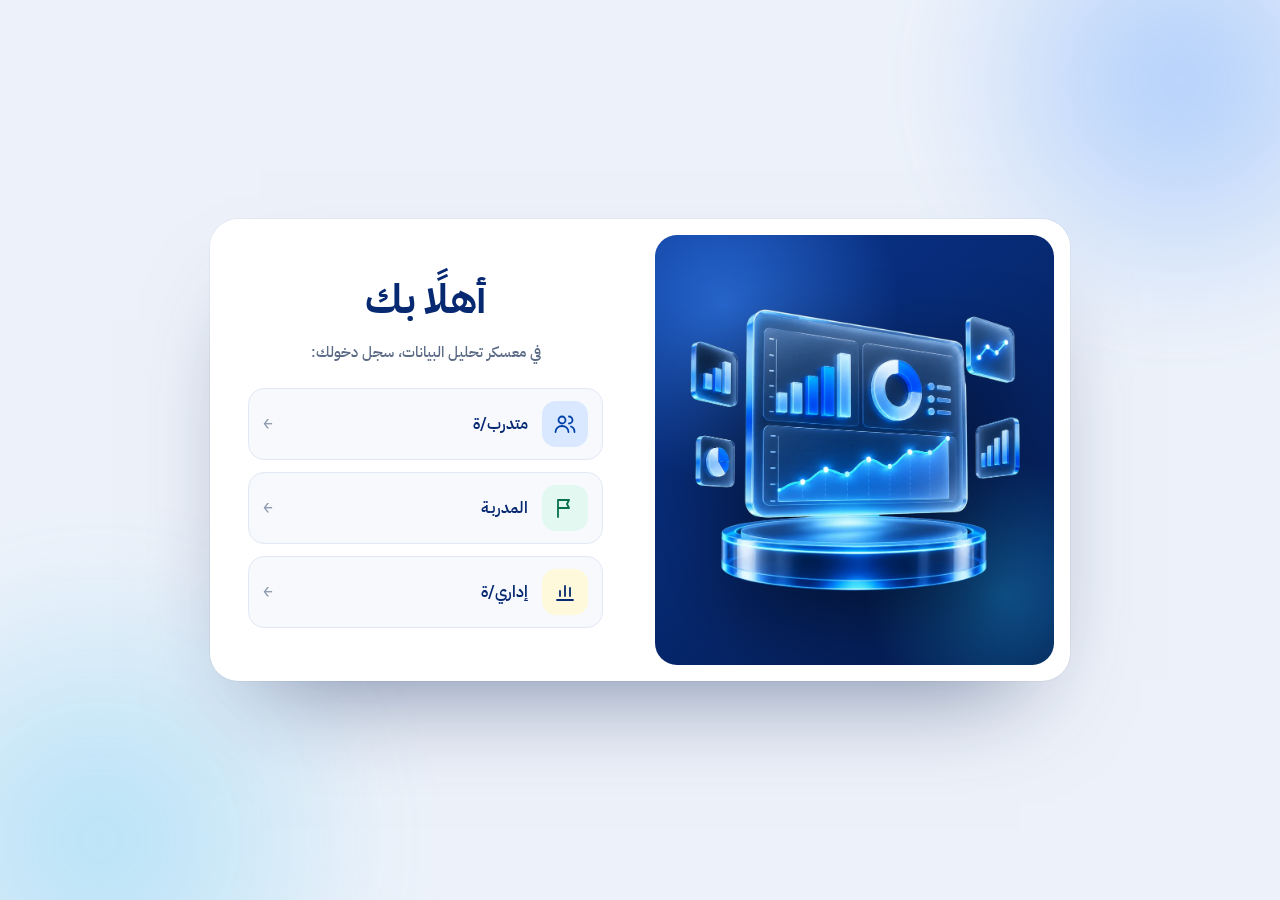
<file: index.html>
<!doctype html>
<html lang="ar" dir="rtl">
<head>
<meta charset="utf-8">
<meta name="viewport" content="width=device-width, initial-scale=1">
<title>الرئيسية · معسكر مسار البيانات الذكي</title>
<meta name="description" content="معسكر مسار البيانات الذكي — تحليل البيانات المتقدم: الأجندة والمصادر والحضور والاختبارات والمهام وتسليم المشروع النهائي.">
<meta name="theme-color" content="#072971">
<link rel="icon" href="data:image/svg+xml,%3Csvg xmlns='http://www.w3.org/2000/svg' viewBox='0 0 64 64'%3E%3Crect width='64' height='64' rx='14' fill='%23072971'/%3E%3Cpath d='M16 44V30M28 44V20M40 44V26M52 44V14' stroke='%23D9E8FF' stroke-width='6' stroke-linecap='round'/%3E%3C/svg%3E">
<link rel="preconnect" href="https://fonts.googleapis.com">
<link rel="preconnect" href="https://fonts.gstatic.com" crossorigin>
<link href="https://fonts.googleapis.com/css2?family=IBM+Plex+Sans+Arabic:wght@300;400;500;600;700&family=JetBrains+Mono:wght@400;500;600;700&display=swap" rel="stylesheet">
<link rel="stylesheet" href="css/style.css">
<script type="speculationrules">{"prefetch":[{"where":{"href_matches":"*.html"},"eagerness":"moderate"}]}</script>
</head>
<body data-page="home">
<a class="skip" href="#app">تخطّي إلى المحتوى</a>
<header class="topbar"><div class="container topbar-in">
  <a class="brand" href="index.html" aria-label="الرئيسية">
    <span class="brand-mark">DA</span>
    <span>مسار البيانات الذكي</span>
  </a>
  <button class="burger" id="burger" aria-label="القائمة" aria-expanded="false"><span></span><span></span><span></span></button>
  <nav id="nav" aria-label="التنقل الرئيسي"></nav>
  <button class="bell" id="bell" type="button" aria-label="الإشعارات" hidden><svg viewBox="0 0 24 24" fill="none" stroke="currentColor" stroke-width="1.8" stroke-linecap="round" stroke-linejoin="round" aria-hidden="true"><path d="M6 17V11a6 6 0 0 1 12 0v6l2 2H4zM10 21h4"/></svg><span class="bell-n"></span></button>
  <button class="me-chip" id="meChip" type="button">دخول</button>
</div></header>
<main id="app" tabindex="-1"></main>
<dialog id="dlg"></dialog>
<div id="toast" role="status" aria-live="polite"></div>
<canvas id="confetti" aria-hidden="true"></canvas>
<script src="js/data.js"></script>
<script src="js/app.js"></script>
</body>
</html>
</file>
<file: css/style.css>
/* style.css — ألوان الموقع في :root، والباقي حسب الصفحات */
:root{
  --white:#FFFFFF;
  --light:#D9E8FF; --light-2:#EAF2FF; --light-3:#F5F9FF;
  --blue:#0040A8; --blue-h:#00337F; --blue-2:#1F63D6; --sky:#3B8BFF; --cyan:#22B8F0;
  --deep:#072971; --deep-2:#0B3A8C; --deep-3:#041A4D;

  --green:#10B981; --green-bg:#E3F8F0; --green-ink:#05704D;
  --amber:#FFD84D; --amber-bg:#FFF9DB; --amber-ink:#072971;
  --red:#EF4757;   --red-bg:#FDE8EA;   --red-ink:#B4232F;
  --pink:#DB2777;  --pink-bg:#FCE7F3;
  --teal:#0D9488;  --orange:#FFD84D;  --indigo:#4F5BD5;

  --bg:#F4F7FD; --surface:#FFFFFF; --soft:var(--light-3); --tint:var(--light);
  --navy:var(--deep); --cobalt:var(--sky); --cobalt-l:#9CC2FF; --ice:var(--light); --ice-l:var(--light-2); --ice-ll:var(--light-3);
  --butter:#FFE8A3; --butter-d:var(--amber); --butter-ink:var(--amber-ink);
  --pri:var(--blue); --btn:var(--blue); --btn-h:var(--blue-h);
  --live:var(--green); --live-h:#0E9F6E;
  --text:#0A1F4E; --mut:rgba(10,31,78,.62); --mut2:rgba(10,31,78,.44);
  --line:#E3EAF6; --line-2:#CFDCF0;
  --ok:var(--green-ink); --ok-bg:var(--green-bg); --bad:var(--red-ink); --bad-bg:var(--red-bg); --warn:var(--amber-ink); --warn-bg:var(--amber-bg);

  --g-deep:linear-gradient(140deg,#0A3590 0%,#072971 48%,#041A4D 100%);
  --g-blue:linear-gradient(135deg,#1F63D6 0%,#0040A8 60%,#072971 100%);
  --g-sky:linear-gradient(135deg,#3B8BFF 0%,#22B8F0 100%);
  --g-light:linear-gradient(160deg,#F5F9FF 0%,#D9E8FF 100%);

  --shadow-xs:0 1px 2px rgba(7,41,113,.06);
  --shadow:0 1px 3px rgba(7,41,113,.05),0 12px 32px -18px rgba(7,41,113,.25);
  --shadow-lg:0 2px 8px rgba(7,41,113,.06),0 30px 64px -30px rgba(7,41,113,.45);
  --shadow-blue:0 12px 26px -12px rgba(0,64,168,.65);
  --radius:20px; --radius-sm:12px;
  --font:"IBM Plex Sans Arabic",system-ui,sans-serif;
  --mono:"JetBrains Mono",ui-monospace,monospace;
  --ease:cubic-bezier(.2,.8,.2,1);
  --spark:url("data:image/svg+xml,%3Csvg xmlns='http://www.w3.org/2000/svg' viewBox='0 0 24 24'%3E%3Cpath d='M12 0c.6 6.4 5.6 11.4 12 12-6.4.6-11.4 5.6-12 12-.6-6.4-5.6-11.4-12-12C6.4 11.4 11.4 6.4 12 0z' fill='%233B8BFF'/%3E%3C/svg%3E");
}
@view-transition{navigation:auto}
::view-transition-old(root),::view-transition-new(root){animation-duration:.18s}

*{box-sizing:border-box}
html{scroll-behavior:smooth}
html,body{overflow-x:clip}
body{margin:0;background:var(--bg);color:var(--text);font-family:var(--font);font-size:15.5px;line-height:1.8;font-weight:400;-webkit-font-smoothing:antialiased;text-rendering:optimizeLegibility;min-height:100vh;display:flex;flex-direction:column}
#app{flex:1}
img,svg{max-width:100%}
a{color:inherit}
h1,h2,h3,h4{font-weight:700;line-height:1.35;margin:0 0 .4em;color:var(--deep);letter-spacing:-.005em}
h1{font-size:clamp(30px,4.2vw,50px)}
h2{font-size:clamp(22px,2.6vw,30px)}
h3{font-size:17.5px;font-weight:600} h4{font-size:16px;font-weight:600}
p{margin:0 0 .6em}
b,strong{font-weight:600}
.acc{color:var(--blue)}
code,.mono{font-family:var(--mono);direction:ltr;unicode-bidi:isolate;font-size:.88em}
.muted{color:var(--mut)}
.skip{position:absolute;inset-inline-start:-999px;top:0;background:var(--deep);color:var(--white);padding:8px 14px;z-index:99}
.skip:focus{inset-inline-start:8px}
:focus-visible{outline:2px solid var(--blue);outline-offset:3px;border-radius:8px}
::selection{background:var(--light);color:var(--deep)}
.container{width:min(1180px,100% - 40px);margin-inline:auto}
.ico{width:20px;height:20px;flex:none}
.ico.lg{width:30px;height:30px;color:var(--blue)} .ico.sm{width:15px;height:15px}
.ic3{display:block;width:64px;height:64px;object-fit:contain;flex:none;filter:drop-shadow(0 10px 14px rgba(0,64,168,.28))}
.ic3-h{width:46px;height:46px}
.ic3-s{width:30px;height:30px;filter:drop-shadow(0 4px 8px rgba(0,0,0,.35))}
.ic3-st{width:58px;height:58px;margin:0 auto 6px}

.topbar{position:sticky;top:0;z-index:50;background:rgba(255,255,255,.9);backdrop-filter:saturate(1.6) blur(14px);-webkit-backdrop-filter:saturate(1.6) blur(14px);border-bottom:1px solid var(--line);box-shadow:0 6px 24px -20px rgba(7,41,113,.5)}
.topbar-in{display:flex;align-items:center;gap:18px;height:72px}
.brand{display:flex;align-items:center;gap:10px;text-decoration:none;font-weight:700;font-size:16.5px;color:var(--deep);white-space:nowrap}
.brand-mark{position:relative;display:grid;place-items:center;width:38px;height:38px;border-radius:12px;background:var(--g-blue);color:var(--white);font:700 13px var(--mono);letter-spacing:.02em;box-shadow:var(--shadow-blue)}
.brand-mark::after{content:"";position:absolute;top:-4px;inset-inline-end:-4px;width:13px;height:13px;background:var(--spark) center/contain no-repeat}
#nav{display:flex;gap:2px;margin-inline-start:auto}
#nav a{position:relative;text-decoration:none;font-weight:500;font-size:14.5px;padding:8px 14px;border-radius:12px;color:var(--mut);transition:background .18s,color .18s;white-space:nowrap}
#nav a:hover{color:var(--deep);background:var(--light-3)}
#nav a.active{color:var(--blue);background:var(--light-2);font-weight:600}
#nav a.active::after{content:"";position:absolute;inset-inline:30%;bottom:2px;height:3px;border-radius:3px;background:var(--blue)}
.me-chip{border:0;background:var(--g-blue);color:var(--white);font:500 13.5px var(--font);padding:9px 18px;border-radius:12px;cursor:pointer;white-space:nowrap;transition:.18s;max-width:220px;overflow:hidden;text-overflow:ellipsis;box-shadow:var(--shadow-blue)}
.me-chip:hover{filter:brightness(1.1)}
.burger{display:none;background:none;border:0;padding:8px;cursor:pointer;margin-inline-start:auto}
.burger span{display:block;width:22px;height:2px;background:var(--deep);margin:5px 0;border-radius:2px}
.bell{position:relative;display:grid;place-items:center;width:40px;height:40px;border-radius:12px;border:1px solid var(--line-2);background:var(--white);color:var(--deep);cursor:pointer;flex:none;padding:0;transition:.18s}
.bell[hidden]{display:none}
.bell svg{width:19px;height:19px}
.bell:hover{border-color:var(--blue);color:var(--blue)}
.bell-n{position:absolute;top:-5px;inset-inline-end:-5px;min-width:18px;height:18px;border-radius:99px;background:var(--red);color:var(--white);font:700 11px/18px var(--mono);padding:0 5px;display:none;border:2px solid var(--white);box-sizing:content-box}
.bell.has .bell-n{display:block}
.bell.has svg{animation:ring 2.6s ease-in-out infinite}
@keyframes ring{0%,84%,100%{transform:none}88%{transform:rotate(14deg)}92%{transform:rotate(-12deg)}96%{transform:rotate(6deg)}}

.btn{display:inline-flex;align-items:center;gap:8px;justify-content:center;font:500 14px var(--font);padding:9px 20px;min-height:42px;line-height:1.3;border-radius:12px;border:1px solid var(--line-2);background:var(--white);color:var(--blue);cursor:pointer;text-decoration:none;transition:background .18s,color .18s,border-color .18s,transform .18s,box-shadow .18s,filter .18s;white-space:nowrap}
.btn:hover{border-color:var(--blue);background:var(--light-2)}
.btn:active{transform:translateY(1px)}
.btn-pri{background:var(--g-blue);border-color:transparent;color:var(--white);box-shadow:var(--shadow-blue)}
.btn-pri:hover{background:var(--g-blue);border-color:transparent;color:var(--white);filter:brightness(1.12)}
.btn-sm{font-size:13px;padding:5px 14px;min-height:34px;border-radius:10px}
.btn.off,.btn[disabled]{opacity:.45;pointer-events:none}
.btn-link{background:none;border:0;color:var(--blue);text-decoration:underline;text-underline-offset:3px;cursor:pointer;font:inherit;padding:0}
.btn-ghost{border-color:transparent;color:var(--mut);background:transparent}
.btn-ghost:hover{background:var(--light-2);color:var(--deep);border-color:transparent}
.btn-live{background:var(--green);border-color:var(--green);color:var(--white);box-shadow:0 10px 22px -12px rgba(16,185,129,.8)}
.btn-live:hover{background:var(--live-h);border-color:var(--live-h);color:var(--white)}
.btn-live.off{background:var(--green-bg);border-color:transparent;color:var(--green-ink);box-shadow:none;opacity:1}
.badge{display:inline-block;font:500 12px var(--font);padding:2px 11px;border-radius:99px;background:var(--light-2);color:var(--blue)}
.badge.today{background:var(--amber);color:var(--deep)}
.badge.up{background:var(--green-bg);color:var(--green-ink)}
.badge.past{background:#EEF1F6;color:var(--mut)}

.page{animation:rise .35s var(--ease) both}
@keyframes rise{from{opacity:0;transform:translateY(6px)}to{opacity:1;transform:none}}
.section{padding:60px 0}
.band{background:linear-gradient(180deg,var(--light-2),var(--light-3));border-block:1px solid var(--line)}
.sec-head{display:flex;align-items:center;justify-content:space-between;gap:12px;flex-wrap:wrap;margin-bottom:24px}
.sec-head h2{margin:0;position:relative;padding-inline-start:22px}
.sec-head h2::before{content:"";position:absolute;inset-inline-start:0;top:.42em;width:13px;height:13px;background:var(--spark) center/contain no-repeat}
.sec-head.has-ic{justify-content:flex-start}
.sec-head.has-ic h2{padding-inline-start:0}
.sec-head.has-ic h2::before{display:none}
.sec-head p{color:var(--mut);margin:0;font-size:14px}
.sec-head.has-ic p{margin-inline-start:auto}
.grid{display:grid;gap:18px}
.g2{grid-template-columns:repeat(2,1fr)} .g3{grid-template-columns:repeat(3,1fr)} .g4{grid-template-columns:repeat(4,1fr)} .g5{grid-template-columns:repeat(5,1fr)}
.split{display:grid;grid-template-columns:1.2fr 1fr;gap:18px;align-items:start}
.card{background:var(--surface);border:1px solid var(--line);border-radius:var(--radius);padding:22px;box-shadow:var(--shadow)}
.card>h3{display:flex;align-items:center;gap:8px;margin-bottom:14px}
.card>h3 .ico{color:var(--blue)}
.card-h{margin-bottom:16px}
.card-h h2{margin:0}
.block{margin-bottom:34px}
ul.plain{margin:0;padding:0 18px 0 0;display:grid;gap:6px}
ul.plain li::marker{color:var(--sky)}

.pagehead{padding:28px 0 30px}
.ph-in{position:relative;overflow:hidden;isolation:isolate;display:flex;align-items:center;justify-content:space-between;gap:24px;min-height:176px;padding:34px clamp(22px,4vw,46px);border-radius:28px;background:var(--g-deep);color:var(--white);box-shadow:0 30px 60px -36px rgba(4,26,77,.9)}
.ph-in::before{content:"";position:absolute;z-index:-1;inset-inline-end:-80px;top:-120px;width:420px;height:420px;border-radius:50%;background:radial-gradient(circle,rgba(59,139,255,.55),transparent 65%)}
.ph-in::after{content:"";position:absolute;z-index:-1;inset-inline-start:-60px;bottom:-140px;width:360px;height:360px;border-radius:50%;background:radial-gradient(circle,rgba(34,184,240,.28),transparent 65%)}
.ph-tx{position:relative;min-width:0}
.pagehead h1{font-size:clamp(28px,3.4vw,42px);margin:0;color:var(--white)}
.pagehead p{color:rgba(255,255,255,.74);max-width:60ch;margin:6px 0 0;font-size:15.5px}
.ph-ic{width:150px;height:150px;object-fit:contain;flex:none;filter:drop-shadow(0 20px 26px rgba(0,0,0,.45));animation:floatY 6s ease-in-out infinite}
@keyframes floatY{50%{transform:translateY(-8px)}}

.hero{position:relative;display:grid;grid-template-columns:1.1fr 1fr;gap:48px;align-items:center;padding:64px 0 56px;isolation:isolate}
.hero::before{content:"";position:absolute;z-index:-1;inset-inline-end:-8%;top:0;width:min(560px,56vw);aspect-ratio:1;border-radius:50%;background:radial-gradient(circle at 40% 40%,rgba(59,139,255,.30) 0,rgba(217,232,255,.7) 40%,transparent 70%);filter:blur(4px)}
.hero::after{content:"";position:absolute;z-index:-1;inset-inline-start:46%;top:14%;width:16px;height:16px;background:var(--spark) center/contain no-repeat;animation:float 6s ease-in-out infinite}
@keyframes float{50%{transform:translateY(-10px) rotate(20deg)}}
.hero h1{max-width:14ch}
.hero h1 .acc{position:relative;white-space:nowrap;background:var(--g-blue);-webkit-background-clip:text;background-clip:text;color:transparent}
.hero h1 .acc::after{content:"";position:absolute;inset-inline:0;bottom:.06em;height:.22em;background:var(--light);z-index:-1;border-radius:4px}
.hero p.lead{font-size:17px;color:var(--mut);max-width:44ch;font-weight:300}
.hero .where{font-size:14px;color:var(--mut);margin-top:18px}
.hero .where b{color:var(--deep)}
.hero-side{display:grid;gap:18px;align-items:start;min-width:0}
.hero-side>*{min-width:0}
.presenter{display:inline-flex;align-items:center;gap:8px;margin:6px 0 4px;background:var(--white);color:var(--deep);font-weight:500;font-size:14px;padding:6px 16px;border-radius:99px;border:1px solid var(--line-2);box-shadow:var(--shadow-xs)}
.presenter .ico{color:var(--blue)}

.next{position:relative;background:var(--white);border:1px solid var(--line);border-radius:24px;padding:24px;box-shadow:var(--shadow-lg)}
.next:not(.alerts){border-top:5px solid var(--blue)}
.next .lab{display:inline-flex;align-items:center;gap:6px;font:500 12.5px var(--font);color:var(--blue);background:var(--light-2);padding:3px 12px;border-radius:99px}
.next h3{font-size:20px;margin:10px 0 2px}
.next .en{color:var(--mut2);font:400 12.5px var(--mono);direction:ltr;text-align:right}
.next.alerts{background:var(--g-deep);border-color:transparent;color:var(--white);box-shadow:0 24px 48px -28px rgba(4,26,77,.95)}
.next.alerts .lab{display:flex;align-items:center;gap:10px;color:var(--white);background:transparent;padding:0;font-size:15px;margin-bottom:4px}
.alerts .muted{color:rgba(255,255,255,.72)}
.alerts .notice{max-height:300px;overflow:auto;gap:0}
.alerts .notice li{padding:12px 0;flex-wrap:wrap;gap:8px 12px;border-bottom:1px solid rgba(255,255,255,.12);color:var(--white)}
.alerts .notice li:last-child{border:0}
.alerts .notice .tx{flex:1 1 100%;order:3;font-weight:400}
.alerts .notice .t{background:rgba(255,255,255,.14);color:var(--white)}
.alerts .notice .t.deadline{background:var(--red);color:var(--white)}
.alerts .notice .t.important{background:var(--amber);color:var(--deep)}
.alerts .notice .d{color:rgba(255,255,255,.62)}
.countdown{display:flex;gap:8px;margin:16px 0;direction:ltr;justify-content:flex-end}
.countdown div{background:var(--g-light);border:1px solid var(--line);border-radius:14px;padding:8px 6px;min-width:64px;text-align:center}
.countdown b{display:block;font:600 22px/1.2 var(--mono);color:var(--deep)}
.countdown small{font:500 10px var(--mono);color:var(--mut2);text-transform:uppercase;letter-spacing:.08em}
.next-acts{display:flex;flex-wrap:wrap;align-items:stretch;gap:10px;margin-top:4px}
.next-acts .btn{flex:1 1 170px}
.live-banner{display:flex;align-items:center;gap:10px;margin:12px 0 0;padding:10px 14px;border-radius:12px;background:var(--green-bg);color:var(--green-ink);font-weight:500;text-decoration:none;font-size:14.5px}
.live-banner i,.live-dot i{width:10px;height:10px;border-radius:50%;background:var(--green);animation:pulse 1.6s infinite;flex:none;display:inline-block}
@keyframes pulse{0%{box-shadow:0 0 0 0 rgba(16,185,129,.55)}70%{box-shadow:0 0 0 10px rgba(16,185,129,0)}100%{box-shadow:0 0 0 0 rgba(16,185,129,0)}}
.live-dot{display:flex;align-items:center;gap:8px;font-weight:500;color:var(--green-ink);margin:0 0 8px}
.live-link{color:var(--green-ink);font-weight:600}

.about .card{position:relative;border:0;box-shadow:var(--shadow);padding:24px 24px 22px;overflow:hidden}
.about .card .ic3{width:62px;height:62px;margin-bottom:10px}
.about .card h3{margin-bottom:8px}
.about .ab1{background:linear-gradient(150deg,#FFFFFF,#EAF2FF)}
.about .ab2{background:linear-gradient(150deg,#EAF2FF,#D9E8FF)}
.about .ab3{background:var(--g-blue);color:var(--white)}
.about .ab4{background:var(--g-deep);color:var(--white)}
.about .ab3 h3,.about .ab4 h3{color:var(--white)}
.about .ab3 li::marker{color:var(--light)}.about .ab4 li::marker{color:var(--cyan)}
.about .ab3 .ic3,.about .ab4 .ic3{filter:drop-shadow(0 10px 16px rgba(0,0,0,.4))}
.about .card::after{content:"";position:absolute;inset-inline-end:-50px;top:-50px;width:160px;height:160px;border-radius:50%;background:radial-gradient(circle,rgba(59,139,255,.22),transparent 70%);pointer-events:none}

.wcard{position:relative;display:flex;flex-direction:column;text-decoration:none;border-radius:var(--radius);padding:20px;box-shadow:var(--shadow);transition:transform .2s var(--ease),box-shadow .2s}
.wcard:hover{transform:translateY(-4px);box-shadow:var(--shadow-lg)}
.wcard .wn{display:grid;place-items:center;width:38px;height:38px;border-radius:12px;font:600 15px var(--mono);margin-bottom:14px}
.wcard h3{font-size:15.5px;margin-bottom:4px}
.wcard p{font-size:13px;color:var(--mut);margin:0 0 14px}
.wcard .cnt{margin-top:auto;font:500 12.5px var(--font);color:var(--mut);display:flex;justify-content:space-between}
.wcard .bar{background:rgba(7,41,113,.12)}
.wcard.c-blue{background:linear-gradient(160deg,#FFFFFF,#EAF2FF)} .wcard.c-blue .wn{background:var(--light);color:var(--blue)} .wcard.c-blue .bar>i{background:var(--blue)}
.wcard.c-yellow{background:linear-gradient(160deg,#EAF2FF,#C9DCFF)} .wcard.c-yellow .wn{background:var(--white);color:var(--blue)} .wcard.c-yellow .bar>i{background:var(--deep)}
.wcard.c-orange{background:linear-gradient(160deg,#2C7BF0,#0040A8)} .wcard.c-green{background:linear-gradient(160deg,#0B3A8C,#072971)} .wcard.c-gold{background:linear-gradient(160deg,#072971,#041A4D)}
.wcard.c-orange .wn,.wcard.c-green .wn{background:rgba(255,255,255,.16);color:var(--white)}
.wcard.c-gold .wn{background:var(--amber);color:var(--deep)}
.wcard.c-orange h3,.wcard.c-green h3,.wcard.c-gold h3{color:var(--white)}
.wcard.c-orange p,.wcard.c-green p,.wcard.c-gold p,.wcard.c-orange .cnt,.wcard.c-green .cnt,.wcard.c-gold .cnt{color:rgba(255,255,255,.72)}
.wcard.c-orange .bar,.wcard.c-green .bar,.wcard.c-gold .bar{background:rgba(255,255,255,.16)}
.wcard.c-orange .bar>i,.wcard.c-green .bar>i{background:var(--cyan)} .wcard.c-gold .bar>i{background:var(--amber)}
.g5 .wcard h3{font-size:15px} .g5 .wcard p{font-size:12.5px}
@media (min-width:1001px){.g5{gap:14px}}

.bar{height:7px;border-radius:99px;background:var(--light-2);overflow:hidden;margin-top:8px}
.bar>i{display:block;height:100%;border-radius:99px;background:var(--c,var(--blue));width:0;transition:width 1s var(--ease)}
.c-blue{--c:#0040A8;--c-bg:#EAF2FF} .c-yellow{--c:#10B981;--c-bg:#E3F8F0} .c-orange{--c:#FFD84D;--c-bg:#FFF9DB} .c-green{--c:#DB2777;--c-bg:#FCE7F3} .c-gold{--c:#072971;--c-bg:#E6ECF8}

.stats{display:grid;grid-template-columns:repeat(4,1fr);gap:18px;text-align:center}
.stats>div{position:relative;background:var(--white);border-radius:20px;padding:22px 10px 18px;box-shadow:var(--shadow);border-bottom:4px solid var(--blue)}
.stats>div:nth-child(2){border-bottom-color:var(--green)} .stats>div:nth-child(3){border-bottom-color:var(--amber)} .stats>div:nth-child(4){border-bottom-color:var(--deep)}
.stats .n{display:block;font:600 38px/1.2 var(--mono);color:var(--deep);direction:ltr;letter-spacing:-.02em}
.stats .l{font-size:14px;color:var(--mut)}

.stu{text-align:center;background:linear-gradient(180deg,var(--light-2),var(--white) 60%);border-top:4px solid var(--blue)}
.grid.g3>.stu:nth-child(1){border-top-color:var(--amber)} .grid.g3>.stu:nth-child(2){border-top-color:#94A3B8} .grid.g3>.stu:nth-child(3){border-top-color:#8FB3E8}
.stu .av{display:grid;place-items:center;width:58px;height:58px;border-radius:50%;background:var(--light);color:var(--deep);font:600 20px var(--font);margin:0 auto 10px;box-shadow:0 0 0 4px var(--white),0 0 0 5px var(--light)}
.stu .rk{font:500 12px var(--font);color:var(--white);background:var(--blue);padding:2px 12px;border-radius:99px}
.stu h3{margin:8px 0 6px}
.stu .row{display:flex;justify-content:center;gap:16px;font-size:13.5px;color:var(--mut)}
.stu .row b{color:var(--deep);font-family:var(--mono)}
.stu-b{margin:6px 0 4px;min-height:28px}
.mini{display:flex;justify-content:space-between;align-items:center;margin-top:20px;font-size:14.5px}

.notice{list-style:none;margin:0;padding:0;display:grid;gap:10px}
.notice li{display:flex;gap:14px;align-items:baseline;padding:12px 0;border-bottom:1px solid var(--line)}
.notice li:last-child{border:0}
.notice .t{flex:none;font:500 12px var(--font);padding:1px 11px;border-radius:99px;background:var(--light)}
.notice .t.deadline{background:var(--red-bg);color:var(--red-ink)} .notice .t.important{background:var(--amber-bg);color:var(--amber-ink)}
.notice .d{margin-inline-start:auto;font-size:12.5px;color:var(--mut);white-space:nowrap}

.tips-card{position:relative;overflow:hidden;background:var(--g-deep);color:var(--white);border-radius:28px;padding:30px clamp(18px,4vw,38px);box-shadow:0 24px 50px -30px rgba(4,26,77,.95)}
.tips-card::after{content:"";position:absolute;inset-inline-end:-60px;top:-60px;width:240px;height:240px;border-radius:50%;background:radial-gradient(circle,rgba(59,139,255,.45),transparent 70%);pointer-events:none}
.tips-card h2{color:var(--white);display:flex;align-items:center;gap:12px;font-size:22px;margin-bottom:18px}
.tips-card .acc{color:var(--cyan)}
.tips{list-style:none;margin:0;padding:0;display:grid;grid-template-columns:repeat(2,1fr);gap:10px}
.tips li{display:flex;gap:10px;align-items:flex-start;background:rgba(255,255,255,.07);border:1px solid rgba(255,255,255,.1);border-radius:14px;padding:12px 14px}
.tips li .ico{color:var(--amber);margin-top:6px}

.cta{background:var(--g-blue);color:var(--white);border-radius:20px;padding:26px 34px;display:flex;justify-content:space-between;align-items:center;gap:18px;flex-wrap:wrap}
.cta h2{color:var(--white);margin:0;font-size:24px}
.cta .btn{border-color:var(--white);color:var(--white);background:transparent}
.cta .btn:hover{background:var(--white);color:var(--blue)}

.tabs{display:flex;gap:6px;flex-wrap:wrap;margin-bottom:28px;background:var(--white);border:1px solid var(--line);padding:6px;border-radius:16px;width:max-content;max-width:100%;box-shadow:var(--shadow-xs)}
.tab{display:inline-flex;align-items:center;gap:8px;border:0;background:transparent;color:var(--mut);font:500 14px var(--font);padding:7px 16px;border-radius:11px;cursor:pointer;transition:.18s}
.tab[class*="c-"]::before{content:"";width:9px;height:9px;border-radius:50%;background:var(--c)}
.tab:hover{color:var(--deep);background:var(--light-3)}
.tab.on{background:var(--deep);color:var(--white);box-shadow:0 8px 18px -10px rgba(7,41,113,.9)}
.tab.on[class*="c-"]{background:var(--c);box-shadow:0 8px 18px -10px var(--c)}
.tab.on[class*="c-"]::before{background:var(--white)}
.weekbox{margin-bottom:44px}
.weekbox .grid.g3{grid-template-columns:repeat(2,1fr)}
.weekhead{display:flex;align-items:center;gap:16px;margin-bottom:18px;padding:16px 20px;background:var(--white);border:1px solid var(--line);border-inline-start:6px solid var(--c,var(--blue));border-radius:18px;box-shadow:var(--shadow-xs)}
.wk-n{display:grid;place-items:center;flex:none;width:52px;height:52px;border-radius:16px;background:var(--c,var(--blue));color:var(--white);font:700 22px var(--mono);box-shadow:0 10px 20px -10px var(--c,var(--blue))}
.weekhead h3{font-size:19px;margin:0}
.weekhead h3 small{display:block;font:600 11.5px var(--mono);color:var(--c,var(--blue));direction:ltr;text-align:right;letter-spacing:.1em}
.weekhead p{color:var(--mut);margin:2px 0 0;font-size:14px}

.sess.sc-1{--sc:#0040A8;--sc-bg:#EAF2FF} .sess.sc-2{--sc:#0EA5E9;--sc-bg:#E0F4FD}
.sess.sc-3{--sc:#10B981;--sc-bg:#E3F8F0} .sess.sc-4{--sc:#0D9488;--sc-bg:#DDF4F1}
.sess.sc-5{--sc:#FFD84D;--sc-bg:#FFF9DB} .sess.sc-6{--sc:#8B5CF6;--sc-bg:#F1EBFE}
.sess.sc-7{--sc:#DB2777;--sc-bg:#FCE7F3} .sess.sc-8{--sc:#4F5BD5;--sc-bg:#E9EBFB}
.sess{--sc:var(--blue);--sc-bg:var(--light-2);position:relative;background:linear-gradient(180deg,var(--sc-bg) 0,var(--white) 150px);border:1px solid var(--line);border-radius:22px;padding:22px 20px 18px;display:flex;flex-direction:column;gap:10px;box-shadow:var(--shadow);overflow:hidden;transition:box-shadow .2s,transform .2s var(--ease)}
.sess::before{content:"";position:absolute;inset-inline:0;top:0;height:6px;background:var(--sc)}
.sess:hover{box-shadow:var(--shadow-lg);transform:translateY(-2px)}
.sess.today{border-color:var(--sc);box-shadow:0 0 0 3px var(--sc-bg),0 0 0 4px var(--sc),var(--shadow-lg)}
.sess.st-past{background:linear-gradient(180deg,#F1F4F9 0,var(--white) 150px)}
.sess.st-past::before{opacity:.55}
.sess header{display:flex;justify-content:space-between;align-items:center}
.sess .no{display:inline-flex;align-items:center;gap:8px;font:600 11px var(--mono);color:var(--sc);letter-spacing:.12em}
.sess .no b{display:grid;place-items:center;width:40px;height:40px;border-radius:13px;background:var(--sc);color:var(--white);font:700 16px var(--mono);letter-spacing:0;box-shadow:0 10px 18px -10px var(--sc)}
.sess .badge.up{background:var(--white);color:var(--sc);box-shadow:inset 0 0 0 1px var(--sc)}
.sess .badge.today{background:var(--sc);color:var(--white)}
.sess h4{margin:4px 0 0;font-size:16.5px;color:var(--deep)}
.sess .en{font:400 12px var(--mono);color:var(--mut2);direction:ltr;text-align:right}
.sess .date{display:flex;flex-wrap:wrap;gap:4px;align-items:center;font-size:13px;color:var(--deep);font-weight:500;background:var(--white);border:1px solid var(--line);border-radius:10px;padding:5px 10px;width:max-content;max-width:100%}
.sess .date a{color:var(--sc)}
.sess .date .live-link{color:var(--green-ink)}
.sess p{font-size:14px;margin:0;color:var(--text)}
.sess ul{margin:0;padding-inline-start:18px;font-size:13.5px;color:var(--mut)}
.sess ul li::marker{color:var(--sc)}
.sess .links{display:flex;flex-direction:column;gap:2px;font-size:13.5px;padding-top:10px;border-top:1px dashed var(--line-2)}
.sess .links a{color:var(--blue);text-decoration:none;font-weight:500}
.sess .links a::before{content:"↗ ";color:var(--sc)}
.sess .links a:hover{text-decoration:underline}
.sess .acts{display:grid;grid-template-columns:repeat(3,1fr);gap:6px;margin-top:auto;padding-top:8px}
.sess .acts .btn{padding:6px 8px;gap:5px;font-size:12.5px;min-height:38px;font-weight:600;border:0;color:var(--white)}
.sess .acts .btn.r-content{background:var(--blue)} .sess .acts .btn.r-content:hover{background:var(--deep)}
.sess .acts .btn.r-lab{background:var(--green)} .sess .acts .btn.r-lab:hover{background:var(--live-h)}
.sess .acts .btn.r-rec{background:var(--amber)} .sess .acts .btn.r-rec:hover{background:#FFCF33}
.sess .acts .btn.off{opacity:1;box-shadow:none}
.sess .acts .btn.off.r-content{background:var(--light-2);color:rgba(0,64,168,.6);outline:1px dashed rgba(0,64,168,.35)}
.sess .acts .btn.off.r-lab{background:var(--green-bg);color:rgba(5,112,77,.65);outline:1px dashed rgba(16,185,129,.45)}
.sess .acts .btn.off.r-rec{background:var(--amber-bg);color:rgba(7,41,113,.6);outline:1px dashed rgba(255,216,77,.5)}
.edit-link{font-size:13px;align-self:stretch;text-align:center;margin-top:2px;color:var(--green-ink)}
.weekbox .card{background:var(--g-deep);border-color:transparent;color:rgba(255,255,255,.9)}
.weekbox .card h4{color:var(--white)} .weekbox .card .muted{color:rgba(255,255,255,.7)}
.weekbox .card .btn-pri{background:var(--amber);box-shadow:none}

.res-grid{display:grid;gap:10px}
.res-row{display:grid;grid-template-columns:170px repeat(3,1fr);gap:10px}
.res-row>div{background:var(--white);border:1px solid var(--line);border-radius:14px;padding:12px 16px;display:flex;flex-direction:column;justify-content:center;font-size:14px;box-shadow:var(--shadow-xs)}
.res-row .w{background:var(--g-blue);border-color:transparent;color:var(--white);font-weight:600}
.res-row small{font:500 11.5px var(--font);color:var(--mut2);margin-bottom:2px}
.res-row .w small{color:rgba(255,255,255,.75);font-family:var(--mono)}
.res-row>div:not(.w){border-top:3px solid var(--light)}
.res-row a{color:var(--blue);text-decoration:none;font-weight:500}
.res-row a:hover{text-decoration:underline}

.toolbar{display:flex;gap:10px;flex-wrap:wrap;align-items:center;margin-bottom:16px}
.toolbar>*,.regbox>select,.regbox>.btn{height:44px}
.toolbar .seg{align-items:stretch}.toolbar .seg button{display:inline-flex;align-items:center}
.toolbar details.menu summary.btn{height:44px}
.seg{display:inline-flex;background:var(--white);border:1px solid var(--line);border-radius:14px;padding:4px;box-shadow:var(--shadow-xs)}
.seg button{border:0;background:none;font:500 14px var(--font);padding:6px 18px;border-radius:10px;cursor:pointer;color:var(--mut);transition:.18s}
.seg button:hover{color:var(--deep);background:var(--light-3)}
.seg button.on{background:var(--g-blue);color:var(--white);box-shadow:var(--shadow-blue)}
input[type=text],input[type=url],input[type=search],input[type=password],input[type=email],input[type=date],input[type=number],select,textarea{font:400 15px var(--font);color:var(--deep);background:var(--white);border:1px solid var(--line-2);border-radius:12px;padding:10px 14px;width:100%;transition:border-color .18s,box-shadow .18s,background .18s}
input::placeholder,textarea::placeholder{color:var(--mut2)}
input:focus,select:focus,textarea:focus{outline:none;border-color:var(--blue);box-shadow:0 0 0 4px rgba(0,64,168,.14)}
input[type=file]{font:400 13.5px var(--font);width:100%;padding:8px;border:1px dashed var(--line-2);border-radius:12px;background:var(--light-3);color:var(--deep)}
input[type=checkbox]{accent-color:var(--blue)}
.toolbar input[type=search]{width:220px} .toolbar select{width:auto}
.tbl-wrap{overflow:auto;border-radius:18px;background:var(--white);border:1px solid var(--line);box-shadow:var(--shadow);max-height:70vh}
table.tr{border-collapse:separate;border-spacing:0;width:100%;font-size:14px}
.tr th,.tr td{padding:10px 6px;text-align:center;border-bottom:1px solid var(--line);white-space:nowrap}
.tr thead th{position:sticky;top:0;background:var(--deep);color:var(--white);z-index:2;font:500 12px var(--mono);border-bottom:0}
.tr thead th small{display:block;font:400 10.5px var(--mono);color:rgba(255,255,255,.6)}
.tr thead th .sublink{color:var(--cobalt-l)}
.tr th:first-child,.tr td:first-child{position:sticky;inset-inline-start:0;background:var(--white);text-align:start;padding-inline:14px;z-index:1;min-width:170px;font-weight:500}
.tr thead th:first-child{background:var(--deep);z-index:3;font-family:var(--font)}
.tr tbody tr:nth-child(even) td{background:#FAFCFF}
.tr tbody tr:hover td,.tr tbody tr:hover td:first-child{background:var(--light-2)}
.tr tbody tr.me td,.tr tbody tr.me td:first-child{background:var(--light)}
.cell{width:30px;height:30px;border-radius:9px;display:inline-grid;place-items:center;font-weight:600;border:0;font-size:14px;background:transparent;color:var(--mut2)}
button.cell{cursor:pointer;outline:1px dashed var(--line-2)}
button.cell:hover{outline-color:var(--blue)}
.cell.v1{background:var(--green-bg);color:var(--green-ink)} .cell.v0{background:var(--red-bg);color:var(--red-ink)} .cell.v2{background:var(--amber-bg);color:var(--amber-ink)}
a.cell{text-decoration:none}
.tr .pct{font:500 12.5px var(--mono);direction:ltr;color:var(--mut)}
.tr tfoot td{font:500 12px var(--mono);background:var(--light-2);position:sticky;bottom:0;direction:ltr;color:var(--deep);border-top:1px solid var(--line-2)}
.tr tfoot td:first-child{background:var(--light-2);font-family:var(--font);direction:rtl}
.tr input.pts-in{width:54px;padding:3px 6px;font-size:13px;border-radius:8px;text-align:center}
.key{display:flex;gap:16px;flex-wrap:wrap;font-size:13px;color:var(--mut);margin:12px 2px}
.key .cell{width:22px;height:22px;font-size:12px;margin-inline-end:6px;vertical-align:middle}
.trainer-bar{background:var(--amber-bg);border:1px solid rgba(255,216,77,.45);border-inline-start:5px solid var(--amber);color:var(--amber-ink);border-radius:14px;padding:10px 16px;margin-bottom:14px;display:flex;gap:10px;flex-wrap:wrap;align-items:center;font-size:14px}
.mine-list{display:grid;gap:8px}
.mine-row{display:grid;grid-template-columns:44px 1fr auto auto;gap:12px;align-items:center;background:var(--light-3);border:1px solid var(--line);border-radius:12px;padding:10px 14px}
.chk{display:inline-flex;gap:6px;align-items:center;font-size:13.5px;cursor:pointer;user-select:none}
.chk input{accent-color:var(--blue);width:18px;height:18px}

.lb{list-style:none;margin:0;padding:0}
.lb li{display:grid;grid-template-columns:34px 1fr auto;align-items:center;gap:10px;padding:10px 12px;border-radius:14px}
.lb li:nth-child(odd){background:var(--light-3)}
.lb li.me{background:var(--light-2);outline:1.5px solid var(--blue)}
.lb .rk{display:grid;place-items:center;width:30px;height:30px;border-radius:50%;background:var(--white);border:1px solid var(--line);font:600 12.5px var(--mono);color:var(--deep)}
.lb li:nth-child(1) .rk{background:var(--amber);border-color:var(--amber);color:var(--deep)}
.lb li:nth-child(2) .rk{background:#94A3B8;border-color:#94A3B8;color:var(--white)}
.lb li:nth-child(3) .rk{background:#8FB3E8;border-color:#8FB3E8;color:var(--white)}
.lb .nm{display:flex;align-items:center;flex-wrap:wrap;font-weight:500}
.lb .pts{font:600 14px var(--mono);color:var(--blue);direction:ltr}
.lb .track{grid-column:2/4;height:5px;background:var(--light-2);border-radius:99px;overflow:hidden;margin-top:-4px}
.lb li:nth-child(odd) .track{background:var(--white)}
.lb .track i{display:block;height:100%;background:var(--g-sky);width:0;transition:width 1s var(--ease)}
.tag{display:inline-block;font:500 10.5px var(--font);padding:0 8px;border-radius:99px;background:var(--amber-bg);color:var(--amber-ink);margin-inline-start:6px}
.podium{display:grid;grid-template-columns:1fr 1.1fr 1fr;gap:12px;align-items:end;margin:0 0 22px}
.pod{text-align:center;border-radius:18px 18px 6px 6px;padding:16px 8px;background:var(--g-light);border:1px solid var(--light)}
.pod .pos{font:700 26px var(--mono);color:var(--deep)}
.pod .nm{font-weight:500;font-size:14.5px}
.pod .pt{font:500 12.5px var(--mono);color:var(--mut)}
.pod.p1{order:2;min-height:156px;background:var(--g-blue);border-color:transparent;color:var(--white);box-shadow:var(--shadow-blue)} .pod.p1 .pos{color:var(--amber)} .pod.p1 .pt{color:rgba(255,255,255,.8)}
.pod.p2{order:1;min-height:124px;border-top:4px solid #94A3B8} .pod.p3{order:3;min-height:106px;border-top:4px solid #8FB3E8}
.pod .bsvg{margin:2px auto 4px}
.ring-wrap{display:grid;place-items:center}
svg .big{font:600 24px var(--mono);fill:var(--deep)}

.qchips{display:flex;flex-direction:column;gap:8px;margin-top:12px}
.qchip{display:flex;justify-content:space-between;align-items:center;gap:8px;background:var(--light-3);border:1px solid var(--line);border-radius:12px;padding:10px 14px;font:500 14px var(--font);cursor:pointer;color:var(--deep);text-align:start;transition:.18s}
.qchip:hover{border-color:var(--c,var(--blue));background:var(--c-bg,var(--light-2));transform:translateX(-2px)}
.qchip .sc{font:600 12px var(--mono);padding:1px 9px;border-radius:99px;background:var(--white);border:1px solid var(--line);direction:ltr}
.qchip .sc.perfect{background:var(--green);border-color:transparent;color:var(--white)}
.qrow{display:flex;gap:6px;align-items:stretch}
.qrow .qchip{flex:1}
.card[class*="c-"]{border-top:5px solid var(--c)!important}
.card[class*="c-"]>h3{color:var(--c)}
.card[class*="c-"]>h3::before{content:"";width:10px;height:10px;border-radius:3px;background:var(--c)}
.c-gold.card>h3,.c-blue.card>h3{color:var(--deep)}
.asg .badge{background:var(--c-bg);color:var(--c)}
.asg h3{color:var(--deep)}
.ptsbar{margin-bottom:22px;display:flex;justify-content:space-between;align-items:center;gap:12px;flex-wrap:wrap;background:var(--g-light);border-inline-start:5px solid var(--blue)}
.quiz-box{max-width:760px;margin-inline:auto}
.q-top{display:flex;justify-content:space-between;align-items:center;font:500 14px var(--font);color:var(--mut);margin-bottom:10px}
.progress{height:8px;background:var(--light-2);border-radius:99px;overflow:hidden;margin-bottom:22px}
.progress i{display:block;height:100%;background:var(--g-sky);width:0;transition:width .4s var(--ease)}
.qcard{background:var(--white);border:1px solid var(--line);border-top:5px solid var(--blue);border-radius:24px;padding:28px clamp(18px,4vw,34px);box-shadow:var(--shadow-lg)}
.qcard h3{font-size:20px;line-height:1.7}
.opts{display:grid;gap:10px;margin-top:18px}
.opt{display:flex;gap:12px;align-items:center;text-align:start;background:var(--white);border:1px solid var(--line-2);border-radius:14px;padding:13px 16px;font:400 15px var(--font);cursor:pointer;color:var(--deep);transition:.15s}
.opt:hover:not([disabled]){border-color:var(--blue);background:var(--light-3)}
.opt .k{display:grid;place-items:center;flex:none;width:30px;height:30px;border-radius:50%;background:var(--light-2);font:600 13px var(--font);color:var(--blue)}
.opt.right{background:var(--green-bg);border-color:var(--green)} .opt.right .k{background:var(--green);color:var(--white)}
.opt.wrong{background:var(--red-bg);border-color:var(--red)} .opt.wrong .k{background:var(--red);color:var(--white)}
.opt[disabled]{cursor:default}
.explain{margin-top:16px;background:var(--light-3);border-inline-start:4px solid var(--blue);padding:12px 16px;border-radius:10px;font-size:14.5px;animation:rise .3s}
.result{text-align:center}
.score-ring{width:170px;margin:0 auto 8px}
.review{text-align:start;margin-top:22px;display:grid;gap:8px}
.review div{background:var(--green-bg);border-radius:10px;padding:10px 14px;font-size:14px;border-inline-start:4px solid var(--green)}
.review div.bad{background:var(--red-bg);border-color:var(--red)}

form.card{display:grid;gap:14px}
form.card>h3{color:var(--deep)}
.fld label{display:block;font:500 14px var(--font);margin-bottom:6px;color:var(--deep)}
.fld small{color:var(--mut);font-size:12.5px}
.fld .err{color:var(--red-ink);font-size:12.5px;min-height:1em}
.fld input,.fld select,.fld textarea{width:100%}
.ad-grid .fld,.acc-in>.fld,.card>.fld,.res3 .fld{margin-bottom:12px}
.rubric{display:grid;gap:12px}
.rubric .row{display:grid;grid-template-columns:1fr auto;gap:10px;align-items:center;font-size:14.5px}
.rubric .bar{margin:0;grid-column:1/-1;height:7px}
.rubric .row:nth-child(5n+1) .bar>i{background:var(--blue)} .rubric .row:nth-child(5n+2) .bar>i{background:var(--cyan)} .rubric .row:nth-child(5n+3) .bar>i{background:var(--green)} .rubric .row:nth-child(5n+4) .bar>i{background:var(--amber)} .rubric .row:nth-child(5n) .bar>i{background:var(--pink)}
.rubric .row b{color:var(--deep)}
.proj{position:relative;background:var(--white);border:1px solid var(--line);border-radius:var(--radius);padding:20px;box-shadow:var(--shadow);overflow:hidden}
.proj::before{content:"";position:absolute;inset-inline:0;top:0;height:5px;background:var(--c)}
.proj h4{margin:8px 0 2px}
.steps{counter-reset:s;list-style:none;margin:0;padding:0;display:grid;gap:12px}
.steps li{counter-increment:s;display:grid;grid-template-columns:34px 1fr;gap:12px;align-items:start;font-size:15px}
.steps li::before{content:counter(s);display:grid;place-items:center;width:34px;height:34px;border-radius:11px;background:var(--blue);color:var(--white);font:600 14px var(--mono)}
.steps li:nth-child(5n+2)::before{background:var(--cyan)} .steps li:nth-child(5n+3)::before{background:var(--green)} .steps li:nth-child(5n+4)::before{background:var(--amber)} .steps li:nth-child(5n)::before{background:var(--pink)}
hr.sep{border:0;border-top:1px solid var(--line);margin:14px 0}
form.sform{display:grid;gap:10px;margin-top:8px}
.or{display:flex;align-items:center;gap:10px;color:var(--mut);font-size:13px}
.or::before,.or::after{content:"";flex:1;height:1px;background:var(--line)}

dialog{border:1px solid var(--line);border-top:5px solid var(--blue);border-radius:24px;padding:26px;max-width:min(470px,92vw);width:100%;background:var(--white);color:var(--deep);box-shadow:0 40px 90px -30px rgba(4,26,77,.6)}
dialog[open]{animation:pop .28s var(--ease) both}
dialog::backdrop{background:rgba(4,26,77,.5);backdrop-filter:blur(4px)}
dialog h3{display:flex;align-items:center;gap:8px}
dialog .row{display:flex;gap:10px;margin-top:18px;flex-wrap:wrap}
dialog .row .btn,.row-acts .btn{min-width:96px}
dialog.wide{max-width:min(880px,94vw)}
#toast{position:fixed;inset-inline:0;bottom:24px;margin-inline:auto;width:max-content;max-width:90vw;background:var(--deep);color:var(--white);padding:11px 22px;border-radius:14px;font:500 14.5px var(--font);opacity:0;transform:translateY(20px);transition:.3s var(--ease);pointer-events:none;z-index:300;box-shadow:0 18px 40px -18px rgba(4,26,77,.85)}
#toast.on{opacity:1;transform:none}
#confetti{position:fixed;inset:0;width:100%;height:100%;pointer-events:none;z-index:250}
.acct{display:flex;align-items:center;gap:12px;margin:10px 0}
.mycode{display:flex;align-items:center;gap:12px;margin:14px 0 0;padding:10px 14px;border-radius:14px;background:var(--light-3);border:1px solid var(--line)}
.mycode .mc-l{font-size:13.5px;color:var(--mut);white-space:nowrap}
.mycode .mc-v{flex:1;min-width:0;font-size:17px;letter-spacing:.18em;color:var(--deep);text-align:center;overflow:hidden;text-overflow:ellipsis}
.mycode .btn{flex:none;min-width:72px}

.av{display:inline-grid;place-items:center;width:32px;height:32px;border-radius:50%;background:var(--light);color:var(--deep);font:600 13px var(--font);position:relative;overflow:hidden;vertical-align:middle;margin-inline-end:8px;flex:none}
.av img{position:absolute;inset:0;width:100%;height:100%;object-fit:cover}
.av.lg{width:64px;height:64px;font-size:22px;margin:0}
.bmini{display:inline-flex;margin-inline-start:6px;color:var(--blue);vertical-align:middle}

.attp{margin-bottom:16px;background:var(--g-deep);border-color:transparent;color:rgba(255,255,255,.92);position:relative;overflow:hidden}
.attp::after{content:"";position:absolute;inset-inline-end:-60px;top:-80px;width:240px;height:240px;border-radius:50%;background:radial-gradient(circle,rgba(59,139,255,.4),transparent 70%);pointer-events:none}
.attp>*{position:relative;z-index:1}
.attp b{color:var(--white)}
.attp .muted{color:rgba(255,255,255,.7)}
.attp .live-dot{color:#7FF0C6}
.attp .err{color:#FFB3BB}
.attp .regbox select{background:var(--white)}
.attp .btn-pri{background:var(--white);color:var(--deep);box-shadow:none}
.attp .btn-link{color:var(--cobalt-l)}
.otpbox{display:flex;justify-content:space-between;align-items:center;gap:16px;flex-wrap:wrap}
.otp{font-size:50px;font-weight:700;letter-spacing:.2em;color:var(--amber);line-height:1.2;text-shadow:0 6px 24px rgba(255,216,77,.35)}
.otpbtns{display:flex;gap:8px;flex-wrap:wrap}
.sumrow{display:flex;gap:8px;flex-wrap:wrap;align-items:center;margin-top:14px;padding-top:12px;border-top:1px solid rgba(255,255,255,.14)}
.sum{background:rgba(255,255,255,.1);border:1px solid rgba(255,255,255,.14);border-radius:99px;padding:3px 14px;font-size:13.5px;color:var(--white)}
.sum b{font-family:var(--mono);margin-inline-end:4px}
.sum.ok{background:var(--green);border-color:transparent} .sum.late{background:var(--amber);border-color:transparent} .sum.bad{background:var(--red);border-color:transparent}
.cirow{display:flex;gap:10px;margin-top:10px;max-width:340px}
.cirow input{text-align:center;font:600 24px var(--mono);letter-spacing:.3em}
.attp .hint{font-size:13.5px;margin:10px 0 0}
.att-closed{display:flex;gap:14px;align-items:center;border:1px dashed rgba(255,255,255,.25)}
.att-closed .ico.lg{color:var(--cobalt-l)}
.att-open{border:2px solid var(--green);box-shadow:0 0 0 5px rgba(16,185,129,.18)}
.mbar{height:4px;background:var(--light-2);border-radius:9px;margin-top:3px;overflow:hidden;min-width:44px}
.mbar i{display:block;height:100%;background:var(--blue)}

.tlist{display:grid;gap:8px}
.trow{display:grid;grid-template-columns:40px 1fr auto minmax(180px,1.3fr);gap:12px;align-items:center;background:var(--light-3);border:1px solid var(--line);border-radius:12px;padding:10px 14px}
.trow small{display:block}
.tform{display:flex;gap:6px}
.tform input{padding:5px 10px;font-size:13px;min-width:0;flex:1}
.tsb{display:inline-block;font:500 12px var(--font);padding:2px 12px;border-radius:99px;white-space:nowrap}
.tsb.pending,.tchip.pending{background:var(--light-2);color:var(--mut)}
.tsb.sub,.tchip.sub{background:var(--light);color:var(--blue)}
.tsb.rev,.tchip.rev{background:var(--amber-bg);color:var(--amber-ink)}
.tsb.exc,.tchip.exc{background:var(--green-bg);color:var(--green-ink)}
.tchip{width:30px;height:30px;border-radius:9px;border:0;font:600 14px var(--font);cursor:pointer;display:inline-grid;place-items:center}
span.tchip{cursor:default;width:22px;height:22px;font-size:12px;margin-inline-end:6px;vertical-align:middle}
.asg p{margin:6px 0 10px}
.tnote{font-size:13.5px;margin:0 2px 10px}
.sublink{font-size:11px;text-decoration:none;color:var(--blue);margin-inline-start:2px}
.howpts{margin-top:16px;padding:16px;border-radius:16px;background:var(--light-3);border:1px solid var(--line);font-size:14px}
.howpts ul{margin:6px 0 0;color:var(--mut)}

.prof{margin-bottom:6px;background:var(--g-blue);border:0;color:var(--white)}
.prof h3{color:var(--white)}
.prof a{color:var(--light)}
.prof .muted{color:rgba(255,255,255,.7)}
.profhead{display:flex;align-items:center;gap:14px;flex-wrap:wrap}
.xpbig{margin-inline-start:auto;text-align:center;line-height:1.1;background:rgba(255,255,255,.12);border-radius:14px;padding:10px 16px}
.xpbig+.xpbig{margin-inline-start:0}
.xpbig b{display:block;font:600 28px var(--mono);color:var(--white)} .xpbig small{color:rgba(255,255,255,.75)}
.bdgs{display:flex;gap:8px;flex-wrap:wrap;margin-top:14px}
.bdg{display:inline-flex;align-items:center;gap:6px;background:var(--deep);color:var(--white);font:500 13px var(--font);padding:4px 14px;border-radius:99px}
.repos{display:grid;grid-template-columns:repeat(auto-fill,minmax(160px,1fr));gap:8px;margin-top:14px}
.repo{display:grid;background:rgba(255,255,255,.12);border:1px solid rgba(255,255,255,.18);border-radius:12px;padding:8px 12px;text-decoration:none;direction:ltr;text-align:start;color:var(--white)}
.repo:hover{background:rgba(255,255,255,.2)}
.bsvg{flex:none;display:block}
.bdg2{display:inline-flex;align-items:center;gap:6px;background:var(--white);border:1px solid var(--line);border-radius:99px;padding:2px 12px 2px 6px;font:500 12.5px var(--font);color:var(--deep);vertical-align:middle;white-space:nowrap}
.bdg2.sm{padding:1px 9px 1px 4px;font-size:11.5px;margin-inline-start:8px}
.mstats{margin-top:18px}
.mstat{--k:var(--blue);--k-bg:var(--light-2);display:grid;justify-items:center;text-align:center;gap:2px;border-top:5px solid var(--k)}
.mstat.k-green{--k:var(--green);--k-bg:var(--green-bg)} .mstat.k-amber{--k:var(--amber);--k-bg:var(--amber-bg)}
.mstat .ico.lg{width:52px;height:52px;padding:12px;border-radius:16px;background:var(--k-bg);color:var(--k);margin-bottom:6px}
.mstat small{color:var(--mut);font-weight:500}
.mstat b{font:600 30px/1.2 var(--mono);direction:ltr;color:var(--deep)}
.mstat span{font-size:13px;color:var(--mut)}
.bpath{margin-top:18px}
.bpath h4{margin:18px 0 10px;font-size:15px}
.bpath h4 small{font-weight:400;font-size:12.5px}
.brow{display:grid;grid-template-columns:repeat(4,1fr);gap:10px}
.bcell{display:grid;justify-items:center;text-align:center;gap:2px;padding:14px 8px;border-radius:16px;background:var(--light-3);border:1px dashed var(--line-2)}
.bcell.on{background:var(--white);border:1.5px solid var(--sky);box-shadow:var(--shadow)}
.bcell.on .bsvg{filter:drop-shadow(0 6px 10px rgba(7,41,113,.25));animation:shine .8s ease both}
@keyframes shine{from{transform:scale(.7) rotate(-8deg);opacity:0}to{transform:none;opacity:1}}
.bcell b{font-size:13.5px;margin-top:6px;font-weight:500}
.bcell small{font-size:12px;color:var(--mut);line-height:1.5}
.bcell .sub{color:var(--blue);font-weight:500}
.wkc-row{display:flex;gap:8px;flex-wrap:wrap;margin-bottom:12px}
.wkc{font:500 12.5px var(--font);padding:3px 12px;border-radius:99px;background:var(--light-3);border:1px solid var(--line);color:var(--mut)}
.wkc.on{background:var(--green);border-color:transparent;color:var(--white)}
.privacy{display:flex;align-items:center;gap:8px;background:var(--light-3);border:1px solid var(--line);border-radius:12px;padding:8px 14px;font-size:13.5px;color:var(--mut);margin:0 0 14px}

.lk{position:relative;overflow:hidden;min-height:150px;border-radius:var(--radius);background:#EFF3F9;border:1px dashed var(--line-2);cursor:not-allowed;display:grid;place-items:center;padding:22px 18px;isolation:isolate}
.lk-ghost{position:absolute;inset:0;padding:22px 20px;display:grid;align-content:center;gap:12px;filter:blur(4px) grayscale(1);opacity:.6;pointer-events:none;user-select:none}
.lk-ghost i{display:block;height:12px;border-radius:99px;background:#C3CCD9}
.lk-ghost i:first-child{height:18px;background:#AEB8C7}
.lk-badge{position:relative;z-index:1;display:grid;justify-items:center;gap:3px;text-align:center;color:#4F5D6C}
.lk-badge .ico.lg{color:var(--deep);width:44px;height:44px;background:rgba(255,255,255,.9);border-radius:50%;padding:10px;box-shadow:0 4px 14px -6px rgba(7,41,113,.35)}
.lk-badge b{font-size:15px;font-weight:500;color:var(--deep)}
.lk-badge small{font-size:12.5px;color:var(--mut)}
.lk:hover,.lk:focus-visible{border-color:var(--sky)}
.lk.lk-big{min-height:380px}
.lk-chip{position:relative;overflow:hidden;display:flex;align-items:center;justify-content:center;border-radius:12px;padding:10px 14px;background:#EFF3F9;color:var(--mut);border:1px dashed var(--line-2);cursor:not-allowed;font:500 14px var(--font)}
.lk-chip:hover{transform:none;background:#EFF3F9;border-color:var(--line-2)}
.lk-chip .lk-lines{position:absolute;inset:0;background:repeating-linear-gradient(90deg,rgba(150,165,190,.3) 0 46%,transparent 46% 52%,rgba(150,165,190,.3) 52% 90%,transparent 90%);filter:blur(5px);opacity:.8}
.lk-chip .lk-lab{position:relative;display:flex;gap:6px;align-items:center;background:rgba(239,243,249,.92);padding:0 8px;border-radius:99px}
.lockchip{display:inline-flex;gap:6px;align-items:center;background:#EFF3F9;color:var(--mut);border-color:transparent}
.lock-sw{display:inline-flex;align-items:center;gap:8px;border:1px solid rgba(255,216,77,.5);background:var(--amber-bg);color:var(--amber-ink);border-radius:99px;padding:5px 14px;font:500 13px var(--font);cursor:pointer;transition:.18s}
.lock-sw.on{border-color:transparent;background:var(--green-bg);color:var(--green-ink)}
.lock-sw.mini{padding:0 10px;border-radius:12px}
.lock-sw:hover{filter:brightness(.97)}
.lockrow{display:flex;gap:12px;align-items:center;padding:8px 0;border-bottom:1px solid var(--line);cursor:pointer}
.lockrow input{width:18px;height:18px}

.tile{position:relative;overflow:hidden;border-radius:var(--radius);background:var(--white);border:1px solid var(--line);box-shadow:var(--shadow-xs);text-align:center}
.tile-in{position:relative;z-index:1;padding:26px 18px;display:grid;justify-items:center;gap:6px}
.tile-in .ico.lg{width:44px;height:44px;padding:10px;border-radius:14px;background:var(--light-2)}
.tile-ghost{display:none}

.ad-grid{display:grid;grid-template-columns:repeat(auto-fit,minmax(240px,1fr));gap:0 16px}
.arow{display:grid;grid-template-columns:110px 1fr 160px auto;gap:8px;margin-bottom:8px;align-items:center}
@media(max-width:700px){.arow{grid-template-columns:1fr 1fr}.arow .a-text{grid-column:1/-1}}
details.acc{background:var(--white);border:1px solid var(--line);border-radius:16px;box-shadow:var(--shadow-xs);margin-bottom:10px;color:var(--deep);overflow:hidden}
details.acc summary{cursor:pointer;padding:14px 18px;list-style:none;display:flex;align-items:center;gap:8px;flex-wrap:wrap}
details.acc summary::before{content:"";width:8px;height:8px;border-inline-end:2px solid var(--blue);border-bottom:2px solid var(--blue);transform:rotate(45deg);transition:.2s;margin-inline-end:4px;flex:none}
details.acc[open] summary::before{transform:rotate(-135deg)}
details.acc summary b{color:var(--deep)}
details.acc summary::-webkit-details-marker{display:none}
details.acc[open] summary{border-bottom:1px solid var(--line);background:var(--light-3)}
.acc-in{padding:12px 18px 14px}
.adtabs{margin-bottom:20px}
.adtabs .seg{flex-wrap:wrap;gap:2px}
.seg-wrap{flex-wrap:wrap}
.ad-sel{display:none}
.savebar{position:sticky;bottom:12px;z-index:5;margin:18px 0}
.savebar .btn{min-width:180px}
.lockgrid{display:grid;grid-template-columns:1fr 1fr;gap:4px 28px}
.qlist{display:grid;gap:12px;margin-bottom:12px}
.qed{background:var(--light-3);border:1px solid var(--line);border-radius:14px;padding:12px;display:grid;gap:8px}
.qed-h{display:flex;justify-content:space-between;align-items:center}
.qed-g{display:grid;grid-template-columns:1fr 1fr;gap:8px}
.qed .qe-c{border-color:var(--green);background:#F6FDF9}
.res3{display:grid;grid-template-columns:repeat(3,1fr);gap:12px;background:var(--light-3);border:1px solid var(--line);border-radius:14px;padding:12px 12px 0;margin-bottom:12px}
.res3>div:nth-child(1) label{color:var(--blue)} .res3>div:nth-child(2) label{color:var(--green-ink)} .res3>div:nth-child(3) label{color:var(--amber-ink)}
.upl{display:flex;gap:8px;align-items:center;flex-wrap:wrap;margin:-4px 0 12px}
.info-box{background:var(--light-3);border:1px solid var(--line);border-radius:12px;padding:10px 14px;font-size:13.5px;margin:4px 0 6px}
.tctl{display:contents}
details.menu{position:relative;margin-inline-start:auto}
details.menu summary{list-style:none;cursor:pointer}
details.menu summary::-webkit-details-marker{display:none}
.menu-list{position:absolute;inset-inline-end:0;top:calc(100% + 6px);background:var(--white);border:1px solid var(--line);border-radius:14px;box-shadow:var(--shadow-lg);padding:6px;min-width:210px;z-index:20;display:grid}
.menu-list button{background:none;border:0;text-align:start;font:400 14px var(--font);color:var(--deep);padding:9px 12px;border-radius:10px;cursor:pointer}
.menu-list button:hover{background:var(--light-2)}
.note-bar{display:flex;gap:8px;align-items:center;background:var(--light-2);color:var(--deep);border:1px solid var(--light);border-inline-start:5px solid var(--blue);border-radius:12px;padding:10px 16px;margin-bottom:14px;font-size:14px}
.regbox{display:flex;gap:10px;flex-wrap:wrap;align-items:center}
.regbox select{width:auto}
.regbox .live-dot{margin:0}
#adBody>.card,#adBody>.grid>.card{border-top:5px solid var(--blue)}
#adBody>.card:nth-of-type(3n+2),#adBody>.grid>.card:nth-child(2){border-top-color:var(--green)}
#adBody>.card:nth-of-type(3n){border-top-color:var(--amber)}
#adBody .card>h3{color:var(--deep)}
#adBody .tbl-wrap{box-shadow:none}

.faq-split{grid-template-columns:1.25fr 1fr}
.card-top{display:flex;justify-content:space-between;align-items:center;gap:10px;flex-wrap:wrap;margin-bottom:12px}
.card-top h3{margin:0;display:flex;gap:8px;align-items:center}
.faq-split .card-top{margin:-22px -22px 14px;padding:16px 22px;background:var(--g-deep);border-radius:var(--radius) var(--radius) 0 0}
.faq-split .card-top h3{color:var(--white)}
.faq-split .card-top h3 .ico{color:var(--cyan)}
.faq-split .card-top .btn{background:rgba(255,255,255,.12);border-color:rgba(255,255,255,.25);color:var(--white)}
.faq-split .card-top .btn:hover{background:var(--white);color:var(--deep)}
details.faq{border-bottom:1px solid var(--line)}
details.faq:last-child{border:0}
details.faq summary{cursor:pointer;list-style:none;padding:14px 0;font-weight:500;display:flex;justify-content:space-between;gap:10px}
details.faq summary::-webkit-details-marker{display:none}
details.faq summary::after{content:"+";display:grid;place-items:center;width:26px;height:26px;border-radius:9px;background:var(--light-2);font:500 16px/1 var(--mono);color:var(--blue);transition:.2s;flex:none}
details.faq[open] summary{color:var(--blue)}
details.faq[open] summary::after{transform:rotate(45deg);background:var(--blue);color:var(--white)}
details.faq p{margin:0 0 14px;color:var(--mut);padding:10px 14px;background:var(--light-3);border-radius:12px}
.faq-ed{display:grid;gap:6px;padding:12px;border-radius:12px;background:var(--light-3);border:1px solid var(--line);margin-bottom:10px}
.faq-ed .fdel{justify-self:end;font-size:13px}
.row-acts{display:flex;gap:10px;flex-wrap:wrap;align-items:center;margin-top:14px}
.stack{display:grid;gap:10px}
#sideBox>.card:first-child{background:var(--g-blue);border-color:transparent;color:rgba(255,255,255,.92)}
#sideBox>.card:first-child h3{color:var(--white)}
#sideBox>.card:first-child h3 .ico{color:var(--light)}
#sideBox>.card:first-child .muted,#sideBox>.card:first-child .fld small,#sideBox>.card:first-child small.muted{color:rgba(255,255,255,.72)}
#sideBox>.card:first-child .fld label,#sideBox>.card:first-child .chk{color:var(--white)}
#sideBox>.card:first-child .err{color:#FFB3BB}
#sideBox>.card:first-child .btn-pri{background:var(--white);color:var(--deep);box-shadow:none}
#sideBox>.card:first-child .explain{background:rgba(255,255,255,.1);color:var(--white)}
#sideBox>.card+.card{border-top:5px solid var(--green)}
#inbox .card{background:var(--light-2);border-color:var(--light);border-top:5px solid #9CC2FF}
.ask{padding:12px 0;border-bottom:1px solid var(--line)} .ask:last-child{border:0}
.ask-h{display:flex;justify-content:space-between;gap:8px;flex-wrap:wrap;align-items:center}
.ask-q{margin:6px 0;white-space:pre-wrap}
.ask-in{display:grid;gap:8px;align-content:start}
.ask-in .row-acts{margin-top:0}
.ask .badge{background:var(--amber-bg);color:var(--amber-ink)} .ask .badge.up{background:var(--green-bg);color:var(--green-ink)}
.note-it{padding:10px 0;border-bottom:1px solid var(--line)} .note-it:last-child{border:0}
.note-it p{margin:4px 0 0;font-size:14px;color:var(--mut)}
.note-it.new{background:var(--light-2);margin:0 -10px;padding:10px;border-radius:10px}
.notes{max-height:60vh;overflow:auto}

.kpis{display:grid;grid-template-columns:repeat(6,1fr);gap:12px}
.kpi{--k:var(--blue);--k-bg:var(--light-2);position:relative;overflow:hidden;display:flex;align-items:center;gap:12px;background:var(--white);border:1px solid var(--line);border-radius:18px;padding:16px 14px;box-shadow:var(--shadow)}
.kpi::after{content:"";position:absolute;inset-inline-end:-26px;bottom:-26px;width:80px;height:80px;border-radius:50%;background:var(--k-bg);opacity:.7}
.kpi>div{position:relative;z-index:1;display:grid;gap:0;min-width:0}
.kpi-ic{display:grid;place-items:center;flex:none;width:44px;height:44px;border-radius:14px;background:var(--k);color:var(--white);position:relative;z-index:1;box-shadow:0 10px 18px -10px var(--k)}
.kpi-ic .ico{width:21px;height:21px}
.kpi b{font:600 25px/1.2 var(--mono);color:var(--deep);direction:ltr;text-align:start}
.kpi span{font-size:12.5px;color:var(--mut);font-weight:500}
.kpi.k-deep{--k:var(--deep);--k-bg:#E6ECF8} .kpi.k-blue{--k:var(--blue)} .kpi.k-cyan{--k:#0EA5E9;--k-bg:#E0F4FD} .kpi.k-green{--k:var(--green);--k-bg:var(--green-bg)}
.kpi.k-amber{--k:var(--amber);--k-bg:var(--amber-bg)} .kpi.k-red{--k:var(--red);--k-bg:var(--red-bg)}
.kpi.warn{border-color:rgba(255,216,77,.5)} .kpi.warn b{color:var(--amber-ink)} .kpi.bad{border-color:rgba(239,71,87,.5)} .kpi.bad b{color:var(--red-ink)}
.dash{display:grid;grid-template-columns:1.35fr 1fr 1.35fr;gap:16px;margin-top:16px}
.dcard{display:flex;flex-direction:column;min-width:0}
.dc-h{display:flex;justify-content:space-between;align-items:baseline;gap:8px;flex-wrap:wrap;margin-bottom:12px}
.dc-h h3{margin:0;display:flex;align-items:center;gap:8px;font-size:16px}
.dc-h h3 .ico{color:var(--blue)}
.dc-h small{font-size:12px}
.dc-empty{margin:auto 0;text-align:center;padding:30px 0}
.vchart{flex:1;display:flex;align-items:stretch;gap:8px;min-height:190px;padding:8px 4px 0;direction:ltr;background:repeating-linear-gradient(180deg,transparent 0 37px,var(--line) 37px 38px)}
.vcol{flex:1;display:flex;flex-direction:column;align-items:center;gap:4px;min-width:0}
.vcol b{font-size:11px;color:var(--deep)}
.vbar{flex:1;width:100%;max-width:34px;display:flex;align-items:flex-end;border-radius:10px 10px 4px 4px;background:var(--light-3)}
.vbar i{display:block;width:100%;height:0;border-radius:10px 10px 4px 4px;background:linear-gradient(180deg,color-mix(in srgb,var(--c) 70%,#fff),var(--c));transition:height 1s var(--ease)}
.vcol small{font:600 11px var(--mono);color:var(--mut)}
.d-status .donut-wrap{flex:1;display:flex;align-items:center;justify-content:center;gap:18px;flex-wrap:wrap}
.legend{list-style:none;margin:0;padding:0;display:grid;gap:8px;font-size:14px}
.legend li{display:flex;align-items:center;gap:8px}
.legend li i{width:12px;height:12px;border-radius:4px;flex:none}
.legend li b{margin-inline-start:auto;padding-inline-start:14px;color:var(--deep)}
.ra-grid{margin-top:16px}
.ra.warn{border-top:5px solid var(--amber)} .ra.bad{border-top:5px solid var(--red)}
.ra.warn>h3{color:var(--amber-ink)} .ra.bad>h3{color:var(--red-ink)}
.hq{display:grid;grid-template-columns:1fr auto;gap:4px 10px;align-items:center;padding:8px 0;border-bottom:1px solid var(--line);font-size:14px}
.hq:last-of-type{border:0}
.hq .badge{margin-inline-end:6px}
.hq .bar{grid-column:1/-1;margin:2px 0 0}
.bar.bad>i{background:var(--red)}
.hard{background:var(--red-bg);border-radius:14px;padding:12px 16px;margin-bottom:14px}
.hard h4{margin:0 0 4px;color:var(--red-ink)}
.tr.rep td:first-child{min-width:150px}
.tr tbody tr.r-warn td,.tr tbody tr.r-warn td:first-child{background:#FFF8E8}
.tr tbody tr.r-bad td,.tr tbody tr.r-bad td:first-child{background:#FFF1F2}
.rep-dlg{overflow:auto;max-height:64vh}
.rep-dlg table{border-collapse:collapse;width:100%;font-size:13px;margin:6px 0 10px}
.rep-dlg td,.rep-dlg th{border:1px solid var(--line);padding:6px;text-align:center}
.rep-dlg th{background:var(--deep);color:var(--white);font-weight:500}
.rep-dlg h3{font-size:15px;margin:14px 0 4px}

.loading{display:flex;justify-content:center;gap:8px;padding:120px 0}
.loading span{width:11px;height:11px;border-radius:50%;background:var(--sky);animation:bounce .8s infinite alternate}
.loading span:nth-child(2){animation-delay:.16s;background:var(--blue)}.loading span:nth-child(3){animation-delay:.32s;background:var(--deep)}
@keyframes bounce{from{transform:none;opacity:.35}to{transform:translateY(-12px);opacity:1}}

body.gated{overflow:hidden}
.gate{position:fixed;inset:0;z-index:200;overflow:auto;isolation:isolate;color:var(--deep);background:#EDF2FA}
.gate::before,.gate::after{content:"";position:fixed;z-index:-1;border-radius:50%;pointer-events:none;filter:blur(40px)}
.gate::before{width:520px;height:520px;inset-inline-start:-160px;top:-180px;background:radial-gradient(circle,rgba(59,139,255,.35),transparent 70%)}
.gate::after{width:600px;height:600px;inset-inline-end:-200px;bottom:-240px;background:radial-gradient(circle,rgba(34,184,240,.28),transparent 70%)}
.gate-shell{min-height:100%;display:grid;place-items:center;padding:32px 20px}
.gate-frame{width:min(1100px,100%);display:grid;grid-template-columns:1fr 1fr;gap:clamp(22px,3vw,44px);background:var(--white);border-radius:32px;padding:22px;box-shadow:0 50px 100px -50px rgba(4,26,77,.55),0 0 0 1px rgba(7,41,113,.04);animation:pop .5s var(--ease) both}
@keyframes pop{from{opacity:0;transform:translateY(16px) scale(.98)}to{opacity:1;transform:none}}
@keyframes fadeIn{from{opacity:0;transform:translateY(12px)}to{opacity:1;transform:none}}
.gate-art{min-width:0;display:flex}
.ga-panel{position:relative;overflow:hidden;isolation:isolate;flex:1;display:flex;flex-direction:column;border-radius:26px;padding:clamp(26px,3.4vw,42px);background:var(--g-deep);color:var(--white);min-height:560px}
.ga-orb{position:absolute;z-index:-1;border-radius:50%;pointer-events:none}
.ga-orb.o1{width:380px;height:380px;inset-inline-end:-120px;top:-120px;background:radial-gradient(circle,rgba(59,139,255,.6),transparent 65%)}
.ga-orb.o2{width:300px;height:300px;inset-inline-start:-100px;bottom:-80px;background:radial-gradient(circle,rgba(34,184,240,.35),transparent 65%)}
.ga-title .ga-kicker{display:inline-flex;align-items:center;gap:8px;font:500 11.5px var(--mono);letter-spacing:.16em;color:var(--cobalt-l);text-transform:uppercase}
.ga-title .ga-kicker::before{content:"";width:12px;height:12px;background:var(--spark) center/contain no-repeat;filter:brightness(1.6)}
.ga-title h1{color:var(--white);font-size:clamp(28px,3.1vw,40px);margin:12px 0 10px;max-width:14ch;line-height:1.3}
.ga-title h1 em{font-style:normal;color:var(--cyan)}
.ga-title p{color:rgba(255,255,255,.72);margin:0;font-weight:300;font-size:15px;max-width:38ch}
.ga-img{display:block;width:min(100%,380px);height:auto;margin:auto auto 0;padding-top:18px;filter:drop-shadow(0 30px 40px rgba(0,0,0,.45));animation:floatY 6s ease-in-out infinite}
.ga-chips{display:flex;gap:8px;flex-wrap:wrap;margin-top:14px}
.ga-chips span{display:inline-flex;align-items:center;gap:6px;font-size:12.5px;padding:5px 12px;border-radius:99px;background:rgba(255,255,255,.1);border:1px solid rgba(255,255,255,.16);color:var(--white)}
.ga-chips .ico{color:var(--cyan)}

.gate-card{position:relative;min-width:0;display:grid;align-content:center;padding:clamp(18px,3vw,40px) clamp(10px,2.4vw,34px)}
.gate-brand{display:flex;align-items:center;justify-content:center;gap:10px;font-weight:700;color:var(--blue);font-size:17px;margin-bottom:16px}
.gate-card .brand-mark.gate-mark{width:42px;height:42px;border-radius:13px;font-size:14px}
.gate-hi{font-size:clamp(30px,3.2vw,40px);line-height:1.35;margin:0 0 8px;color:var(--deep);text-align:center;font-weight:700}
.gate-sub{color:var(--mut);margin:0 0 26px;font-weight:500;font-size:15px;line-height:1.8;text-align:center}
.gate-step{display:block;justify-self:center;font-weight:600;font-size:13px;color:var(--blue);background:var(--light-2);padding:3px 14px;border-radius:99px;margin:-14px 0 18px}
.gform{display:grid;gap:14px;text-align:start}
.gate-card input[type=text],.gate-card input[type=email],.gate-card input[type=password],.gate-card select{height:54px;background:#F4F7FC;border-color:#E2E9F4;border-radius:14px;padding:0 16px}
.gate-card input:focus,.gate-card select:focus{background:var(--white)}
.gate-card .fld label{font-size:13.5px;color:var(--mut);font-weight:500}
.roles{display:grid;gap:12px}
.role{display:grid;grid-template-columns:auto 1fr auto;align-items:center;column-gap:14px;text-align:start;padding:14px 16px;border:1px solid #E2E9F4;border-radius:16px;background:#F7F9FD;color:var(--deep);font:inherit;cursor:pointer;transition:.2s var(--ease)}
.role::after{content:"←";font:500 16px var(--mono);color:var(--mut2);grid-column:3;grid-row:1/3;transition:.2s}
.role .ico{grid-column:1;grid-row:1/3;width:46px;height:46px;padding:11px;border-radius:14px;background:var(--light);color:var(--blue);transition:.2s}
.role:nth-child(2) .ico{background:var(--green-bg);color:var(--green-ink)}
.role:nth-child(3) .ico{background:var(--amber-bg);color:var(--amber-ink)}
.role b,.role small{grid-column:2}
.role b{font-size:15.5px;font-weight:600;line-height:1.4} .role small{color:var(--mut);font-size:12.5px;line-height:1.5}
.role:hover,.role:focus-visible{border-color:var(--blue);background:var(--white);transform:translateX(-3px);box-shadow:var(--shadow)}
.role:hover .ico{background:var(--blue);color:var(--white)}
.role:hover::after{color:var(--blue)}
.gate-acts{display:flex;gap:10px;flex-wrap:wrap;margin-top:6px}
.gate-acts .btn-pri{flex:1;min-height:54px;font-size:15px;border-radius:14px}
.gate-acts .btn{min-width:110px;min-height:54px;border-radius:14px}
.gseg{display:flex;margin:0 0 18px;width:100%;background:#F4F7FC;box-shadow:none} .gseg button{flex:1;padding:9px 8px}
.forgot{justify-self:end;font-size:13.5px;margin-top:-6px;text-decoration:none}
.gmsg{font-size:13.5px;color:var(--green-ink);min-height:0}
.code-box{text-align:center}
.code-box small{color:var(--mut);font-weight:500}
.code-big{font-size:36px;font-weight:700;letter-spacing:.25em;color:var(--blue);background:var(--light-2);border:1.5px dashed var(--sky);border-radius:16px;padding:10px 16px;margin:8px auto 12px;width:max-content;max-width:100%}
.gate-bg,.gate-orb{display:none}

@media (max-width:1100px){.topbar-in{gap:12px}#nav a{padding:7px 11px;font-size:14px}.kpis{grid-template-columns:repeat(3,1fr)}.dash{grid-template-columns:1fr 1fr}.dash .d-quiz{grid-column:1/-1}}
@media (max-width:1000px){
  .g4,.g5{grid-template-columns:repeat(2,1fr)} .g3{grid-template-columns:repeat(2,1fr)}
  .split,.hero{grid-template-columns:1fr}
  .hero h1{max-width:none}
  .res-row{grid-template-columns:1fr 1fr}.res-row .w{grid-column:1/-1}
  .stats{grid-template-columns:repeat(2,1fr)}
  .faq-split{grid-template-columns:1fr}
  .res3{grid-template-columns:1fr}
  .tips{grid-template-columns:1fr}
  .brow{grid-template-columns:repeat(2,1fr)}
  .ph-ic{width:120px;height:120px}
}
@media (max-width:960px){
  .burger{display:none!important}
  .topbar-in{flex-wrap:wrap;height:auto;padding:10px 0 0;row-gap:8px}
  .brand{margin-inline-end:auto}
  #nav{order:9;flex:1 1 100%;margin:0 -20px;padding:0 20px 10px;overflow-x:auto;scrollbar-width:none;-webkit-overflow-scrolling:touch;scroll-snap-type:x proximity}
  #nav::-webkit-scrollbar{display:none}
  #nav a{flex:none;background:var(--light-3);border:1px solid var(--line);scroll-snap-align:start}
  #nav a.active{background:var(--blue);color:var(--white);border-color:var(--blue)}
  #nav a.active::after{display:none}
  .gate-frame{grid-template-columns:1fr;max-width:480px;padding:14px}
  .ga-panel{min-height:0;padding:22px}
  .ga-img,.ga-chips,.ga-title p{display:none}
  .ga-title h1{font-size:22px;margin:6px 0 0;max-width:none}
}
@media (max-width:760px){
  .seg-wrap{display:none} .ad-sel{display:block;width:100%}
  .lockgrid,.qed-g{grid-template-columns:1fr}
  .toolbar .seg{width:100%;overflow-x:auto}
  .toolbar .seg button{flex:1;padding-inline:12px;white-space:nowrap}
  .toolbar input[type=search],.toolbar select{width:100%}
  .countdown{justify-content:flex-start}
  .countdown div{min-width:54px}
  .gate-hi{font-size:32px}
  .next-acts .btn{width:100%}
  .trow{grid-template-columns:36px 1fr auto}.trow .tin{grid-column:1/-1}
  .otp{font-size:40px}
  .tabs{width:100%}
  .dash{grid-template-columns:1fr}
  .ph-in{min-height:0;padding:26px 22px}
  .ph-ic{width:84px;height:84px}
}
@media (max-width:620px){
  .container{width:min(1180px,100% - 32px)}
  #nav{margin:0 -16px;padding:0 16px 10px}
  .g2,.g3,.g4,.g5,.weekbox .grid.g3{grid-template-columns:1fr}
  .res-row{grid-template-columns:1fr}
  .kpi{flex-direction:column;align-items:flex-start;gap:8px}
  .mine-row{grid-template-columns:36px 1fr}
  .mine-row .chk{grid-column:1/-1}
  .me-chip{font-size:12.5px;padding:7px 12px;max-width:150px}
  .brand span:last-child{display:none}
  .section{padding:42px 0}
  .kpis{grid-template-columns:repeat(2,1fr)}
  .presenter{font-size:13.5px}
  .podium .bsvg{width:26px;height:26px}
  .bdg2.sm b{display:none}
  .bdg2.sm{padding:1px 4px}
  .next{padding:20px}
  .hero{padding:30px 0 28px;gap:24px}
  .hero::before{width:90vw;inset-inline-end:-30%;top:-10%}
  .mini{flex-direction:column;align-items:flex-start;gap:10px}
  .pagehead{padding:18px 0 22px}
  .ph-in{border-radius:22px}
  .ph-ic{width:66px;height:66px}
  .otpbox{flex-direction:column;align-items:flex-start}
  .code-big{font-size:30px}
  .stats .n{font-size:30px}
  .sec-head.has-ic p{margin-inline-start:0;flex-basis:100%}
}
@media (prefers-reduced-motion:reduce){*{animation:none!important;transition:none!important}html{scroll-behavior:auto}}
@media print{.topbar,.btn,.toolbar{display:none}}

.badge.today,.alerts .notice .t.important,.wcard.c-gold .wn,.sess .acts .btn.r-rec,.weekbox .card .btn-pri,.sum.late,.kpi.k-amber .kpi-ic,.c-orange .wk-n,.sess.sc-5 .no b,.sess.sc-5 .badge.today{color:var(--deep)}
.sess .acts .btn.r-rec:hover{color:var(--deep)}
.sess.sc-5 .no,.c-orange .weekhead h3 small,.c-orange .badge,.sess.sc-5 .badge.up,.sess.sc-5 .date a{color:var(--amber-ink)}
.mstat.k-amber .ico.lg,.tips li .ico{color:#FFD84D}
.steps li:nth-child(5n+4)::before{color:var(--deep)}
.otp{text-shadow:0 6px 24px rgba(255,216,77,.35)}
.res-row:nth-child(5n+1) .w{background:linear-gradient(135deg,#5A9CFF,#2C7BF0)}
.res-row:nth-child(5n+2) .w{background:linear-gradient(135deg,#2C7BF0,#1F63D6)}
.res-row:nth-child(5n+3) .w{background:linear-gradient(135deg,#1F63D6,#0040A8)}
.res-row:nth-child(5n+4) .w{background:linear-gradient(135deg,#0040A8,#0B3A8C)}
.res-row:nth-child(5n) .w{background:linear-gradient(135deg,#0B3A8C,#072971)}
#sideBox .card form .btn-pri[type=submit],#inbox .card .btn-pri[data-send]{background:#FFB8C0;color:#8E1B2B;border-color:transparent;box-shadow:0 10px 22px -12px rgba(255,120,140,.85)}
#sideBox .card form .btn-pri[type=submit]:hover,#inbox .card .btn-pri[data-send]:hover{background:#FFA2AD;color:#7A1424}
#inbox .card textarea{background:var(--white)}
#inbox .card .explain{background:var(--white)}

.gate-frame{width:min(860px,100%);gap:clamp(18px,2.4vw,30px);padding:16px;border-radius:28px}
.ga-panel{min-height:430px;justify-content:center;align-items:center;padding:24px;border-radius:22px}
.ga-img{width:min(100%,330px);margin:auto;padding-top:0}
.gate-card{padding:clamp(16px,2.4vw,28px) clamp(8px,1.8vw,22px)}
.gate-sub{margin:4px 0 22px}
.role{padding:12px 14px;min-height:64px}
.role .ico{grid-row:1}
.role::after{grid-row:1}
@media (max-width:1000px){.gate-art{display:none}.gate-frame{max-width:440px;padding:10px}}

:root{
  --bg:#F4F7FB; --line:#E4EAF3; --line-2:#D5DFEC;
  --text:#0B1B3F; --mut:#5B6B86; --mut2:#8A97AD;
  --radius:16px; --radius-sm:10px;
  --shadow-xs:0 1px 2px rgba(11,27,63,.05);
  --shadow:0 1px 2px rgba(11,27,63,.04),0 6px 20px -12px rgba(11,27,63,.14);
  --shadow-lg:0 2px 6px rgba(11,27,63,.05),0 24px 48px -24px rgba(11,27,63,.28);
  --shadow-blue:0 6px 16px -8px rgba(0,64,168,.55);
  --grid-lines:linear-gradient(rgba(255,255,255,.055) 1px,transparent 1px),linear-gradient(90deg,rgba(255,255,255,.055) 1px,transparent 1px);
}
body{font-size:15px;line-height:1.75}
#app{padding-bottom:88px}
h2{font-size:clamp(20px,2.2vw,26px);letter-spacing:-.01em}
.mono,code{font-variant-numeric:tabular-nums}

.topbar{box-shadow:none}
.topbar-in{height:68px}
.brand-mark{border-radius:11px;background:var(--deep);box-shadow:none}
#nav a{font-size:14px;padding:7px 13px;border-radius:10px}
#nav a.active::after{inset-inline:14px;bottom:-15px;height:2px}
.me-chip{background:var(--deep);border-radius:10px;box-shadow:none;font-weight:500;padding:9px 16px}
.me-chip:hover{filter:none;background:var(--blue)}
.bell{border-radius:10px}

body:not([data-page="home"]) .topbar{background:#072971;border-bottom:1px solid rgba(255,255,255,.08);backdrop-filter:none;-webkit-backdrop-filter:none}
body:not([data-page="home"]) .brand{color:var(--white)}
body:not([data-page="home"]) .brand-mark{background:rgba(255,255,255,.1);box-shadow:inset 0 0 0 1px rgba(255,255,255,.18)}
body:not([data-page="home"]) #nav a{color:rgba(255,255,255,.66)}
body:not([data-page="home"]) #nav a:hover{color:var(--white);background:rgba(255,255,255,.07)}
body:not([data-page="home"]) #nav a.active{color:var(--white);background:rgba(255,255,255,.1)}
body:not([data-page="home"]) #nav a.active::after{background:#8FC1FF}
body:not([data-page="home"]) .me-chip{background:var(--white);color:var(--deep)}
body:not([data-page="home"]) .me-chip:hover{background:var(--light)}
body:not([data-page="home"]) .bell{background:transparent;border-color:rgba(255,255,255,.2);color:var(--white)}
body:not([data-page="home"]) .bell:hover{border-color:var(--white)}
body:not([data-page="home"]) .bell-n{border-color:#072971}
body:not([data-page="home"]) .burger span{background:var(--white)}

.pagehead{position:relative;isolation:isolate;overflow:hidden;padding:0;margin-bottom:36px;color:var(--white);
  background:radial-gradient(700px 320px at 12% 0%,rgba(59,139,255,.38),transparent 62%),radial-gradient(520px 260px at 92% 110%,rgba(34,184,240,.18),transparent 65%),linear-gradient(180deg,#072971 0%,#08307F 100%)}
.pagehead::before{content:"";position:absolute;inset:0;z-index:-1;background-image:var(--grid-lines);background-size:44px 44px;-webkit-mask-image:linear-gradient(90deg,transparent,#000 30%,#000 70%,transparent);mask-image:linear-gradient(90deg,transparent,#000 30%,#000 70%,transparent)}
.pagehead::after{content:"";position:absolute;inset-inline:0;bottom:0;height:1px;background:linear-gradient(90deg,transparent,rgba(143,193,255,.45),transparent)}
.ph-in{min-height:0;padding:40px 0 44px;border-radius:0;background:none;box-shadow:none;overflow:visible;gap:32px}
.ph-in::before,.ph-in::after{display:none}
.ph-k{display:inline-flex;align-items:center;gap:8px;font:500 11.5px var(--mono);letter-spacing:.16em;text-transform:uppercase;color:#8FC1FF;direction:ltr;margin-bottom:10px}
.ph-k::before{content:"";width:18px;height:2px;border-radius:2px;background:#8FC1FF}
.pagehead h1{font-size:clamp(28px,3.2vw,40px);letter-spacing:-.015em;line-height:1.25}
.pagehead p{color:rgba(255,255,255,.7);font-size:15px;margin-top:10px}
.ph-art{position:relative;flex:none;display:grid;place-items:center;width:132px;height:132px;border-radius:32px;background:linear-gradient(160deg,rgba(255,255,255,.14),rgba(255,255,255,.03));box-shadow:inset 0 0 0 1px rgba(255,255,255,.14),0 30px 60px -30px rgba(0,0,0,.6)}
.ph-art::before{content:"";position:absolute;z-index:-1;inset:-40px;border-radius:50%;background:radial-gradient(circle,rgba(59,139,255,.45),transparent 65%)}
.ph-ic{width:104px;height:104px;filter:drop-shadow(0 16px 20px rgba(0,0,0,.4))}

.sec-head{margin-bottom:20px}
.sec-head h2{padding-inline-start:16px}
.sec-head h2::before{width:4px;height:1em;top:.2em;border-radius:4px;background:var(--blue)}
.sec-head.has-ic .ic3-h{width:40px;height:40px}
.sec-head p{font-size:13.5px}

.card{border-radius:var(--radius);padding:22px;box-shadow:var(--shadow);border-color:var(--line)}
.card>h3{font-size:16.5px}
.btn{border-radius:10px;font-weight:500;min-height:40px;padding:8px 18px;border-color:var(--line-2)}
.btn:hover{background:var(--light-3)}
.btn-pri{background:var(--blue);box-shadow:0 1px 2px rgba(0,64,168,.3),inset 0 1px 0 rgba(255,255,255,.12)}
.btn-pri:hover{background:var(--deep);filter:none}
.btn-sm{border-radius:8px;min-height:32px}
.btn-live{box-shadow:0 1px 2px rgba(16,185,129,.35)}
input[type=text],input[type=url],input[type=search],input[type=password],input[type=email],input[type=date],input[type=number],select,textarea{border-radius:10px;border-color:var(--line-2);font-size:14.5px}
input:focus,select:focus,textarea:focus{box-shadow:0 0 0 3px rgba(0,64,168,.12)}
input[type=file]{border-style:solid;border-radius:10px;background:var(--white)}
.fld label{font-size:13.5px;font-weight:600}
.badge{font-weight:600;font-size:11.5px;padding:2px 10px}
dialog{border-top:1px solid var(--line);border-radius:20px;box-shadow:0 40px 80px -30px rgba(4,26,77,.55)}
dialog::backdrop{background:rgba(7,25,64,.45)}
#toast{border-radius:12px}

.seg,.tabs{background:#E9EFF7;border:0;box-shadow:inset 0 1px 2px rgba(11,27,63,.06);border-radius:12px;padding:4px;gap:2px}
.seg button,.tab{border-radius:9px;font-size:13.5px;padding:7px 16px;color:var(--mut)}
.seg button:hover,.tab:hover{background:rgba(255,255,255,.6);color:var(--deep)}
.seg button.on,.tab.on,.tab.on[class*="c-"]{background:var(--white);color:var(--deep);font-weight:600;box-shadow:0 1px 2px rgba(11,27,63,.08),0 2px 8px -2px rgba(11,27,63,.12)}
.tab.on[class*="c-"]::before{background:var(--c)}
.tabs{margin-bottom:24px}
.toolbar>*,.regbox>select,.regbox>.btn{height:42px}
.toolbar details.menu summary.btn{height:42px}

.weekbox{margin-bottom:40px}
.weekhead{border:1px solid var(--line);border-radius:var(--radius);padding:16px 18px;box-shadow:var(--shadow-xs);position:relative;overflow:hidden}
.weekhead::before{content:"";position:absolute;inset-block:0;inset-inline-start:0;width:4px;background:var(--c,var(--blue))}
.wk-n{width:46px;height:46px;border-radius:12px;font-size:19px;box-shadow:none;background:var(--c-bg,var(--light-2));color:var(--c,var(--blue));box-shadow:inset 0 0 0 1px color-mix(in srgb,var(--c,var(--blue)) 22%,transparent)}
.c-orange .wk-n{color:var(--amber-ink)}
.weekhead h3{font-size:17.5px}
.weekhead h3 small{font-size:10.5px;letter-spacing:.14em}
.sess{background:var(--white);border-radius:var(--radius);padding:0 20px 18px;gap:10px;box-shadow:var(--shadow)}
.sess::before{display:none}
.sess.st-past{background:var(--white)}
.sess.st-past header{filter:saturate(.55)}
.sess header{margin:0 -20px 4px;padding:14px 20px;background:var(--sc-bg);border-bottom:1px solid color-mix(in srgb,var(--sc) 16%,transparent)}
.sess .no{font-size:10.5px;letter-spacing:.16em}
.sess .no b{width:36px;height:36px;border-radius:10px;font-size:14.5px;box-shadow:none}
.sess .badge.up{background:var(--white);box-shadow:inset 0 0 0 1px color-mix(in srgb,var(--sc) 45%,transparent)}
.sess.today{box-shadow:0 0 0 2px var(--sc),var(--shadow-lg);border-color:transparent}
.sess h4{font-size:16px;line-height:1.55}
.sess .date{background:var(--light-3);border-color:var(--line);border-radius:8px;font-size:12.5px;padding:3px 10px}
.sess .links{border-top:1px solid var(--line);padding-top:12px}
.sess .links a::before{content:"↗";display:inline-block;margin-inline-end:6px;color:var(--sc);font-family:var(--mono)}
.sess .acts{gap:8px;padding-top:12px}
.sess .acts .btn{border-radius:10px;min-height:38px;font-weight:600;font-size:12.5px;box-shadow:none}
.sess .acts .btn.r-content{background:var(--light-2);color:var(--blue);box-shadow:inset 0 0 0 1px rgba(0,64,168,.16)}
.sess .acts .btn.r-content:hover{background:var(--blue);color:var(--white)}
.sess .acts .btn.r-lab{background:var(--green-bg);color:var(--green-ink);box-shadow:inset 0 0 0 1px rgba(16,185,129,.28)}
.sess .acts .btn.r-lab:hover{background:var(--green);color:var(--white)}
.sess .acts .btn.r-rec{background:var(--amber-bg);color:var(--amber-ink);box-shadow:inset 0 0 0 1px rgba(255,216,77,.7)}
.sess .acts .btn.r-rec:hover{background:var(--amber);color:var(--deep)}
.sess .acts .btn.off{outline:0;opacity:.5;filter:saturate(.7)}
.res-grid{gap:12px}
.res-row{gap:12px}
.res-row>div{border-radius:12px;border-top:1px solid var(--line)!important;box-shadow:var(--shadow-xs);transition:border-color .18s,box-shadow .18s}
.res-row>div:not(.w):hover{border-color:var(--line-2)!important;box-shadow:var(--shadow)}
.res-row small{text-transform:none;letter-spacing:0}
.res-row a{font-weight:600}

.tbl-wrap{border-radius:var(--radius);box-shadow:var(--shadow)}
.tr thead th,.tr thead th:first-child{background:#F7F9FC;color:var(--mut);font:600 11.5px var(--mono);letter-spacing:.04em;border-bottom:1px solid var(--line);padding-block:12px}
.tr thead th small{color:var(--mut2)}
.tr thead th .sublink{color:var(--blue)}
.tr thead th:first-child{font-family:var(--font);letter-spacing:0}
.tr th,.tr td{padding:10px 8px}
.tr tbody tr:nth-child(even) td{background:var(--white)}
.tr tbody tr:hover td,.tr tbody tr:hover td:first-child{background:#F5F9FF}
.tr tbody tr.me td,.tr tbody tr.me td:first-child{background:#EEF4FF}
.tr tbody tr.me td:first-child{box-shadow:inset -3px 0 0 var(--blue)}
.cell{width:28px;height:28px;border-radius:8px;font-size:13px}
button.cell{outline:0;box-shadow:inset 0 0 0 1px var(--line-2)}
button.cell:hover{box-shadow:inset 0 0 0 1.5px var(--blue)}
.cell.v1,.cell.v0,.cell.v2{box-shadow:none}
.tr tfoot td,.tr tfoot td:first-child{background:#F7F9FC;border-top:1px solid var(--line)}
.trainer-bar,.note-bar{border:1px solid var(--line);border-inline-start-width:1px;border-radius:12px;font-size:13.5px;box-shadow:var(--shadow-xs)}
.trainer-bar{border-color:rgba(255,216,77,.7)}
.trainer-bar::before,.note-bar::before{content:"";width:8px;height:8px;border-radius:50%;background:currentColor;opacity:.6;flex:none}
.trainer-bar::before{background:#FFD84D;opacity:1}
.key{font-size:12.5px}
.attp{border-radius:var(--radius);background:linear-gradient(180deg,#072971,#08307F);box-shadow:var(--shadow-lg)}
.attp::before{content:"";position:absolute;inset:0;background-image:var(--grid-lines);background-size:36px 36px;opacity:.8;pointer-events:none;-webkit-mask-image:linear-gradient(90deg,transparent,#000 40%,#000);mask-image:linear-gradient(90deg,transparent,#000 40%,#000)}
.att-closed{background:var(--white);color:var(--text);border:1px solid var(--line);box-shadow:var(--shadow)}
.att-closed::before,.att-closed::after{display:none}
.att-closed b{color:var(--deep)}
.att-closed .muted{color:var(--mut)}
.att-closed .ico.lg{width:48px;height:48px;padding:12px;border-radius:12px;background:var(--light-2);color:var(--blue)}
.otp{letter-spacing:.24em}
.sum{border-radius:8px}
.lb li{border-radius:12px}
.lb li:nth-child(odd){background:#F7F9FC}
.pod{border-radius:14px 14px 6px 6px;background:var(--white);border:1px solid var(--line);box-shadow:var(--shadow-xs)}
.pod.p2,.pod.p3{border-top-width:3px}
.prof{background:linear-gradient(180deg,#072971,#08307F);position:relative;overflow:hidden;box-shadow:var(--shadow-lg)}
.prof::before{content:"";position:absolute;inset:0;background-image:var(--grid-lines);background-size:36px 36px;pointer-events:none;-webkit-mask-image:linear-gradient(90deg,transparent,#000 50%);mask-image:linear-gradient(90deg,transparent,#000 50%)}
.prof>*{position:relative}
.xpbig{border-radius:12px;background:rgba(255,255,255,.08);box-shadow:inset 0 0 0 1px rgba(255,255,255,.14)}
.mstat{border-top:0;justify-items:start;text-align:start;position:relative;overflow:hidden}
.mstat::before{content:"";position:absolute;inset-inline:0;top:0;height:3px;background:var(--k)}
.mstat .ico.lg{width:44px;height:44px;padding:11px;border-radius:12px}
.bcell{border-radius:14px;border:1px solid var(--line);background:#F7F9FC}
.bcell:not(.on) .bsvg{opacity:.55}
.bcell.on{border:1px solid color-mix(in srgb,var(--blue) 30%,transparent);box-shadow:var(--shadow)}
.wkc{border-radius:8px}

.lk{background:repeating-linear-gradient(135deg,#F3F6FA 0 10px,#EEF2F8 10px 20px);border:1px solid var(--line);border-radius:var(--radius)}
.lk-ghost{display:none}
.lk-badge .ico.lg{width:46px;height:46px;padding:12px;border-radius:12px;background:var(--white);color:var(--deep);box-shadow:var(--shadow)}
.lk-badge b{font-weight:600}
.lk:hover,.lk:focus-visible{border-color:var(--line-2)}
.lk-chip,.lk-chip:hover{background:#F3F6FA;border:1px solid var(--line);border-radius:10px;color:var(--mut2);font-size:13.5px}
.lk-chip .lk-lines{display:none}
.lk-chip .lk-lab{background:none;padding:0}

.card[class*="c-"]{border-top:1px solid var(--line)!important;position:relative;overflow:hidden}
.card[class*="c-"]::before{content:"";position:absolute;inset-inline:0;top:0;height:3px;background:var(--c)}
.card.c-orange>h3{color:var(--amber-ink)}
.qchip{border-radius:10px;background:var(--white);border-color:var(--line);font-size:13.5px}
.qchip:hover{transform:none}
.ptsbar{background:var(--white);border:1px solid var(--line);border-inline-start:1px solid var(--line);box-shadow:inset -4px 0 0 var(--blue),var(--shadow)}
.qcard{border-top:1px solid var(--line);border-radius:20px}
.opt{border-radius:12px}
.proj{border-radius:var(--radius)}
.proj::before{height:3px}
.steps li::before{border-radius:10px;width:32px;height:32px}

.faq-split .card-top{background:#F7F9FC;border-bottom:1px solid var(--line)}
.faq-split .card-top h3{color:var(--deep)}
.faq-split .card-top h3 .ico{color:var(--blue)}
.faq-split .card-top .btn{background:var(--white);border-color:var(--line-2);color:var(--blue)}
.faq-split .card-top .btn:hover{background:var(--light-2);color:var(--deep)}
details.faq summary{padding:15px 0;font-size:14.5px}
details.faq summary::after{border-radius:8px;width:24px;height:24px}
details.faq p{background:#F7F9FC;border:1px solid var(--line);font-size:14px}
#sideBox>.card:first-child{background:linear-gradient(180deg,#072971,#08307F);position:relative;overflow:hidden;box-shadow:var(--shadow-lg)}
#sideBox>.card:first-child::before{content:"";position:absolute;inset:0;background-image:var(--grid-lines);background-size:36px 36px;pointer-events:none;-webkit-mask-image:linear-gradient(180deg,#000,transparent 70%);mask-image:linear-gradient(180deg,#000,transparent 70%)}
#sideBox>.card:first-child>*{position:relative}
#sideBox>.card:first-child textarea,#sideBox>.card:first-child select,#sideBox>.card:first-child input{border-color:transparent}
#sideBox>.card+.card{border-top:1px solid var(--line);position:relative;overflow:hidden}
#sideBox>.card+.card::before{content:"";position:absolute;inset-inline:0;top:0;height:3px;background:var(--green)}
#inbox .card{border:1px solid #CFE0FB;border-top:1px solid #CFE0FB;background:#EEF4FF}

.adtabs{margin-bottom:22px}
#adBody>.card,#adBody>.grid>.card{border-top:1px solid var(--line)!important;position:relative;overflow:hidden}
#adBody .card>h3{padding-bottom:12px;margin-bottom:16px;border-bottom:1px solid var(--line);font-size:16px}
#adBody .card>h3::before{content:"";width:8px;height:8px;border-radius:3px;background:var(--blue);flex:none}
#adBody>.card:nth-of-type(3n+2)>h3::before{background:var(--green)}
#adBody>.card:nth-of-type(3n)>h3::before{background:#FFD84D}
details.acc{border-radius:12px}
details.acc[open] summary{background:#F7F9FC}
.qed,.res3,.faq-ed,.info-box,.howpts,.privacy,.mycode{background:#F7F9FC}
.savebar .btn{box-shadow:var(--shadow-lg)}

.kpis{gap:14px}
.kpi{border-radius:14px;padding:16px;box-shadow:var(--shadow-xs);align-items:flex-start;flex-direction:column;gap:12px}
.kpi::after{display:none}
.kpi-ic{width:38px;height:38px;border-radius:10px;background:var(--k-bg);color:var(--k);box-shadow:inset 0 0 0 1px color-mix(in srgb,var(--k) 22%,transparent)}
.kpi.k-amber .kpi-ic{color:var(--amber-ink)}
.kpi b{font-size:26px;letter-spacing:-.02em}
.kpi span{font-size:12px}
.dash{gap:14px;margin-top:14px}
.dc-h{padding-bottom:12px;border-bottom:1px solid var(--line);margin-bottom:16px}
.dc-h h3{font-size:15px}
.vbar{border-radius:6px 6px 3px 3px;background:#F1F5FA}
.vbar i{border-radius:6px 6px 3px 3px}
.ra.warn,.ra.bad{border-top:1px solid var(--line);position:relative;overflow:hidden}
.ra.warn::before,.ra.bad::before{content:"";position:absolute;inset-inline:0;top:0;height:3px;background:#FFD84D}
.ra.bad::before{background:var(--red)}

@media (max-width:960px){
  .topbar-in{height:auto}
  #nav a.active::after{display:none}
  body:not([data-page="home"]) #nav a{background:rgba(255,255,255,.06);border-color:rgba(255,255,255,.1)}
  body:not([data-page="home"]) #nav a.active{background:var(--white);color:var(--deep);border-color:var(--white)}
}
@media (max-width:760px){
  .ph-in{padding:28px 0 32px;gap:18px}
  .ph-art{width:88px;height:88px;border-radius:22px}
  .ph-ic{width:70px;height:70px}
  .pagehead{margin-bottom:24px}
}
@media (max-width:620px){
  .ph-art{width:68px;height:68px;border-radius:18px}
  .ph-art::before{display:none}
  .ph-ic{width:54px;height:54px}
  .pagehead p{font-size:14px}
  .kpi{flex-direction:column}
}

.sum.late,.sum.late *{color:var(--deep)}


/* ===== المتدربون المميزون: تدرجات الأزرق بدل الأصفر ===== */
:root{--tier1:linear-gradient(135deg,#0A3590 0%,#0040A8 55%,#1F63D6 100%);--tier2:linear-gradient(135deg,#1F63D6 0%,#3B8BFF 100%);--tier3:linear-gradient(135deg,#6FA8F5 0%,#9CC8FF 100%)}
.grid.g3>.stu:nth-child(1){border-top-color:#0040A8} .grid.g3>.stu:nth-child(2){border-top-color:#3B8BFF} .grid.g3>.stu:nth-child(3){border-top-color:#9CC8FF}
.grid.g3>.stu:nth-child(1) .rk{background:var(--tier1)} .grid.g3>.stu:nth-child(2) .rk{background:var(--tier2)} .grid.g3>.stu:nth-child(3) .rk{background:var(--tier3);color:var(--deep)}
.lb li:nth-child(1) .rk{background:var(--tier1);border-color:transparent;color:var(--white)}
.lb li:nth-child(2) .rk{background:var(--tier2);border-color:transparent;color:var(--white)}
.lb li:nth-child(3) .rk{background:var(--tier3);border-color:transparent;color:var(--deep)}
.pod.p1 .pos{color:#9CE0FF}
.pod.p2{border-top:4px solid #3B8BFF} .pod.p3{border-top:4px solid #9CC8FF}
.pod.p2 .pos{color:#1F63D6} .pod.p3 .pos{color:#5B93E0}

/* أزرار الحذف */
.btn-del{background:var(--red-bg);color:var(--red-ink);border:1px solid rgba(239,71,87,.35)}
.btn-del:hover{background:var(--red);color:#fff;border-color:var(--red)}
.btn-del:disabled{opacity:.55;cursor:wait}
.del-x{display:inline-grid;place-items:center;width:20px;height:20px;margin-inline-start:4px;padding:0;border-radius:50%;border:1px solid rgba(239,71,87,.4);background:var(--red-bg);color:var(--red-ink);font:600 11px/1 var(--font);cursor:pointer;vertical-align:middle;transition:.15s}
.del-x:hover{background:var(--red);color:#fff;border-color:var(--red)}
.del-x:disabled{opacity:.5;cursor:wait}
.note-h{display:flex;align-items:flex-start;justify-content:space-between;gap:10px}
.note-h .btn-del{flex:none}

/* مشاركة الوسام */
.bcell.on[data-bd]{cursor:pointer;transition:transform .18s var(--ease),box-shadow .18s var(--ease)}
.bcell.on[data-bd]:hover,.bcell.on[data-bd]:focus-visible{transform:translateY(-3px);box-shadow:0 14px 28px -14px rgba(7,41,113,.45)}
.bshare-hint{color:var(--blue);font-weight:500;font-size:11.5px}
dialog.bshare{max-width:min(440px,94vw);max-height:94vh;overflow:auto}
.bshare-img{display:block;width:100%;height:auto;border-radius:16px;margin:10px 0 8px;box-shadow:0 18px 40px -22px rgba(4,26,77,.7)}
.bshare-tags{margin:6px 0 0;font-size:13px}
.bshare-load{padding:30px 0;text-align:center}

/* ===== v23: أخبار اليوم (نجم التفاعل) + حسابات المقدّم + التفاعل في المتابعة ===== */
.hero{grid-template-columns:minmax(0,.8fr) minmax(0,1.7fr);gap:40px}
.hero h1{font-size:clamp(28px,3.3vw,44px);max-width:12ch}
.hero-side{grid-template-columns:minmax(0,1fr) minmax(250px,.62fr);align-items:stretch;gap:18px}
.hs-stack{display:grid;gap:18px;align-content:start;min-width:0}
button.presenter{font-family:inherit;cursor:pointer;transition:.18s var(--ease)}
button.presenter:hover{transform:translateY(-1px);border-color:var(--sky);box-shadow:var(--shadow)}
button.presenter .pr-go{width:14px;height:14px;color:var(--mut2);margin-inline-start:2px}
.pres-card{display:grid;justify-items:center;text-align:center;gap:2px}
.pres-av{width:76px;height:76px;border-radius:50%;display:grid;place-items:center;background:var(--g-blue);box-shadow:var(--shadow-blue),0 0 0 5px var(--light-2);margin-bottom:8px}
.pres-av span{font:700 32px var(--font);color:#fff}
.pres-card h3{justify-content:center;margin:0;font-size:21px}
.pres-sub{margin:0 0 12px;font-size:13.5px}
.pres-links{display:grid;gap:10px;width:100%;margin-top:6px}
.plink{display:flex;align-items:center;gap:14px;text-align:start;padding:11px 14px;border-radius:16px;border:1px solid var(--line);background:var(--light-3);text-decoration:none;color:var(--deep);transition:.18s var(--ease)}
.plink:hover{transform:translateY(-2px);border-color:var(--sky);background:#fff;box-shadow:var(--shadow)}
.plink .pl-i{flex:none;width:42px;height:42px;border-radius:12px;display:grid;place-items:center;color:#fff;background:var(--g-blue)}
.plink.k-x .pl-i{background:linear-gradient(135deg,#1c2b4a,#0a1226)}
.plink.k-linkedin .pl-i{background:linear-gradient(135deg,#2f7be0,#0b4fb0)}
.plink.k-portfolio .pl-i{background:linear-gradient(135deg,#7c4dff,#3b1fa8)}
.plink .pl-t{font:700 16px var(--mono);direction:ltr}
.plink .pl-i .ico{width:22px;height:22px}
.plink .pl-tx{display:grid;min-width:0;flex:1}
.plink .pl-tx b{font-size:15px}.plink .pl-tx small{color:var(--mut);font:400 12px var(--mono);overflow:hidden;text-overflow:ellipsis;white-space:nowrap}
.plink .pl-go{flex:none;color:var(--mut2)}
.mstat.k-pink{--k:var(--pink);--k-bg:var(--pink-bg)}
.inter-card{padding:20px}
.inter-bar{display:flex;flex-wrap:wrap;align-items:flex-end;gap:12px 18px;margin-bottom:10px}
.inter-bar .fld{margin:0}.inter-bar .fld label{margin-bottom:4px}
.inter-bar input[type=search]{max-width:220px}
.step{display:inline-flex;align-items:center;gap:4px;direction:ltr}
.step button{width:30px;height:30px;border-radius:10px;border:1px solid var(--line-2);background:var(--light-3);color:var(--deep);font:600 18px/1 var(--font);cursor:pointer;transition:.15s}
.step button:hover{background:var(--blue);border-color:var(--blue);color:#fff}
.step input{width:52px;text-align:center;padding:4px 2px;border-radius:10px;font:600 15px var(--mono)}
.inter-star{margin-top:14px;padding:12px 16px;border-radius:14px;background:linear-gradient(135deg,var(--light-2),var(--amber-bg));border:1px solid var(--line);font-size:14.5px;display:flex;flex-wrap:wrap;align-items:center;gap:8px}
.inter-star .ico{color:#C98A00;fill:#FFD84D}
table.inter td.pct{font-family:var(--mono);font-weight:600}
@media (max-width:1180px){
  .hero{grid-template-columns:1fr}
  .hero h1{max-width:none}
}
@media (max-width:760px){
  .hero-side{grid-template-columns:1fr}
  .news{padding:20px 16px}
  .news-quote{max-width:34ch}
}

/* ===== v24: «أخبار اليوم» على شكل ستيكي نوت بدبوس مع انفجارات خلفية بألوان الموقع ===== */
.news-wrap{position:relative;isolation:isolate;display:grid;place-items:center;padding:26px 14px 22px;min-width:0}
.news-wrap::before,.news-wrap::after{content:"";position:absolute;z-index:-1;aspect-ratio:1;pointer-events:none}
.news-wrap::before{width:62%;inset:0 -2% auto auto;background:var(--g-blue);clip-path:polygon(93.0% 50.0%,74.0% 58.7%,84.2% 78.7%,63.0% 72.5%,58.3% 97.1%,46.2% 71.7%,29.9% 84.8%,28.8% 67.8%,9.4% 64.8%,26.7% 50.0%,0.7% 32.1%,30.9% 33.9%,24.8% 6.3%,45.7% 25.4%,58.3% 2.7%,61.3% 30.4%,86.7% 19.2%,76.2% 40.5%);filter:drop-shadow(0 10px 16px rgba(7,41,113,.25));animation:burstA 7s ease-in-out infinite alternate}
.news-wrap::after{width:54%;inset:auto auto 0 -2%;background:var(--g-sky);clip-path:polygon(95.7% 50.0%,73.7% 59.8%,86.5% 86.5%,59.5% 73.1%,50.0% 96.3%,40.1% 73.9%,20.1% 79.9%,26.6% 59.7%,2.1% 50.0%,24.8% 39.5%,20.9% 20.9%,40.9% 28.0%,50.0% 8.9%,60.5% 24.7%,84.4% 15.6%,70.2% 41.6%);animation:burstB 8s ease-in-out infinite alternate}
@keyframes burstA{to{transform:rotate(9deg) scale(1.05)}}
@keyframes burstB{to{transform:rotate(-10deg) scale(1.06)}}
.news{position:relative;width:100%;max-width:310px;display:flex;flex-direction:column;align-items:center;text-align:center;gap:6px;padding:34px 18px 18px;color:var(--deep);
  background:#F1F7FF;border-radius:6px 6px 6px 30px;transform:rotate(-2.4deg);transition:transform .3s var(--ease);
  box-shadow:0 2px 3px rgba(7,41,113,.12),0 26px 40px -20px rgba(7,41,113,.6)}
.news:hover{transform:rotate(0deg) translateY(-3px)}
.news::before{content:"";position:absolute;inset:0;border-radius:inherit;pointer-events:none;background:none}
.news::after{content:"";position:absolute;inset-inline-start:0;bottom:0;width:30px;height:30px;border-radius:0 30px 0 6px;background:linear-gradient(225deg,#D3E3FA 0%,#E2EDFC 50%,transparent 51%);filter:drop-shadow(2px -2px 2px rgba(7,41,113,.18))}
.pin{position:absolute;top:-14px;inset-inline-start:50%;width:26px;height:26px;margin-inline-start:-13px;border-radius:50%;z-index:2;background:radial-gradient(circle at 35% 30%,#8FC0FF 0,#1F63D6 45%,#072971 100%);box-shadow:0 8px 8px -3px rgba(7,41,113,.5)}
.pin::after{content:"";position:absolute;left:50%;top:70%;width:3px;height:14px;margin-left:-1.5px;background:linear-gradient(#9AA7BD,#5B6B86);border-radius:2px;transform:rotate(14deg);z-index:-1}
.news>*{position:relative;z-index:1}
.news-top{width:100%;display:flex;justify-content:center}
.news-tag{display:inline-flex;align-items:center;gap:8px;font:700 12.5px var(--font);padding:3px 14px;border-radius:99px;color:#fff;background:var(--g-blue);box-shadow:var(--shadow-blue)}
.news-tag i{width:8px;height:8px;border-radius:50%;background:var(--amber);animation:newsPulse 1.6s ease-out infinite}
@keyframes newsPulse{0%{box-shadow:0 0 0 0 rgba(255,216,77,.8)}70%,100%{box-shadow:0 0 0 9px rgba(255,216,77,0)}}
.news-ic{width:70px;height:70px;object-fit:contain;margin-top:4px;filter:drop-shadow(0 10px 12px rgba(7,41,113,.35));animation:floatY 6s ease-in-out infinite}
.news h3{color:var(--deep);font-size:16.5px;margin:2px 0 0}
.news-names{list-style:none;margin:4px 0 0;padding:0;display:grid;gap:2px;width:100%;max-height:150px;overflow:auto}
.news-names .nm{display:inline-block;font:700 clamp(24px,2.4vw,31px)/1.3 var(--font);background:var(--g-blue);-webkit-background-clip:text;background-clip:text;color:transparent}
.news-names.multi .nm{font-size:clamp(19px,1.8vw,22px)}
.news-quote{margin:2px 0 0;font-size:13.8px;line-height:1.75;color:rgba(7,41,113,.85);max-width:25ch;font-weight:500}
.news-foot{margin-top:6px;padding-top:6px;width:100%;display:grid;gap:5px;justify-items:center}
.news-pts{display:inline-flex;align-items:center;gap:6px;font:600 13px var(--font);padding:3px 14px;border-radius:99px;color:var(--amber);background:var(--deep);box-shadow:0 8px 16px -8px rgba(7,41,113,.8)}
.news-pts .ico{width:15px;height:15px;fill:currentColor;stroke:currentColor}
.news-date{font-size:12.5px;color:rgba(7,41,113,.7)}
.news-empty .news-quote{margin-top:6px}
.news-hint{margin-top:6px;font-size:13px;color:var(--blue);font-weight:600;text-decoration:underline;text-underline-offset:3px}
@media (max-width:760px){.news-wrap{padding:26px 22px 22px}.news{max-width:340px;transform:rotate(-1.6deg)}}

/* ===== v26: المتدربون المميزون — منصّة مراكز بأزرق غامق متدرّج وأطوال مختلفة ===== */
.grid.g3:has(>.stu){align-items:end}
.grid.g3>.stu{display:flex;flex-direction:column;align-items:center;justify-content:flex-start;color:#fff;border:0;border-radius:22px 22px 14px 14px;box-shadow:0 26px 44px -26px rgba(4,26,77,.85),inset 0 1px 0 rgba(255,255,255,.18);position:relative;overflow:hidden}
.grid.g3>.stu::before{content:"";position:absolute;inset:0;background:radial-gradient(120% 55% at 50% -10%,rgba(255,255,255,.2),transparent 60%);pointer-events:none}
.grid.g3>.stu>*{position:relative}
.grid.g3>.stu:nth-child(1){min-height:310px;background:linear-gradient(170deg,#0A3590 0%,#072971 50%,#041A4D 100%)}
.grid.g3>.stu:nth-child(2){min-height:262px;background:linear-gradient(170deg,#0B3A8C 0%,#082F78 55%,#06235F 100%)}
.grid.g3>.stu:nth-child(3){min-height:222px;background:linear-gradient(170deg,#0F4296 0%,#0B3580 55%,#082B6B 100%)}
.grid.g3>.stu h3{color:#fff}
.grid.g3>.stu .av{background:rgba(255,255,255,.16);color:#fff;box-shadow:0 0 0 4px rgba(255,255,255,.2)}
.grid.g3>.stu:nth-child(1) .av{width:70px;height:70px;font-size:26px}
.grid.g3>.stu .rk{background:rgba(255,255,255,.18);color:#fff;border:1px solid rgba(255,255,255,.3)}
.grid.g3>.stu:nth-child(1) .rk{background:var(--amber);color:var(--deep);border-color:transparent;font-weight:600}
.grid.g3>.stu .row,.grid.g3>.stu .row b{color:rgba(255,255,255,.85)}
.grid.g3>.stu .bdg2{background:#fff}
@media (max-width:620px){.grid.g3>.stu:nth-child(n){min-height:0}}
</file>
